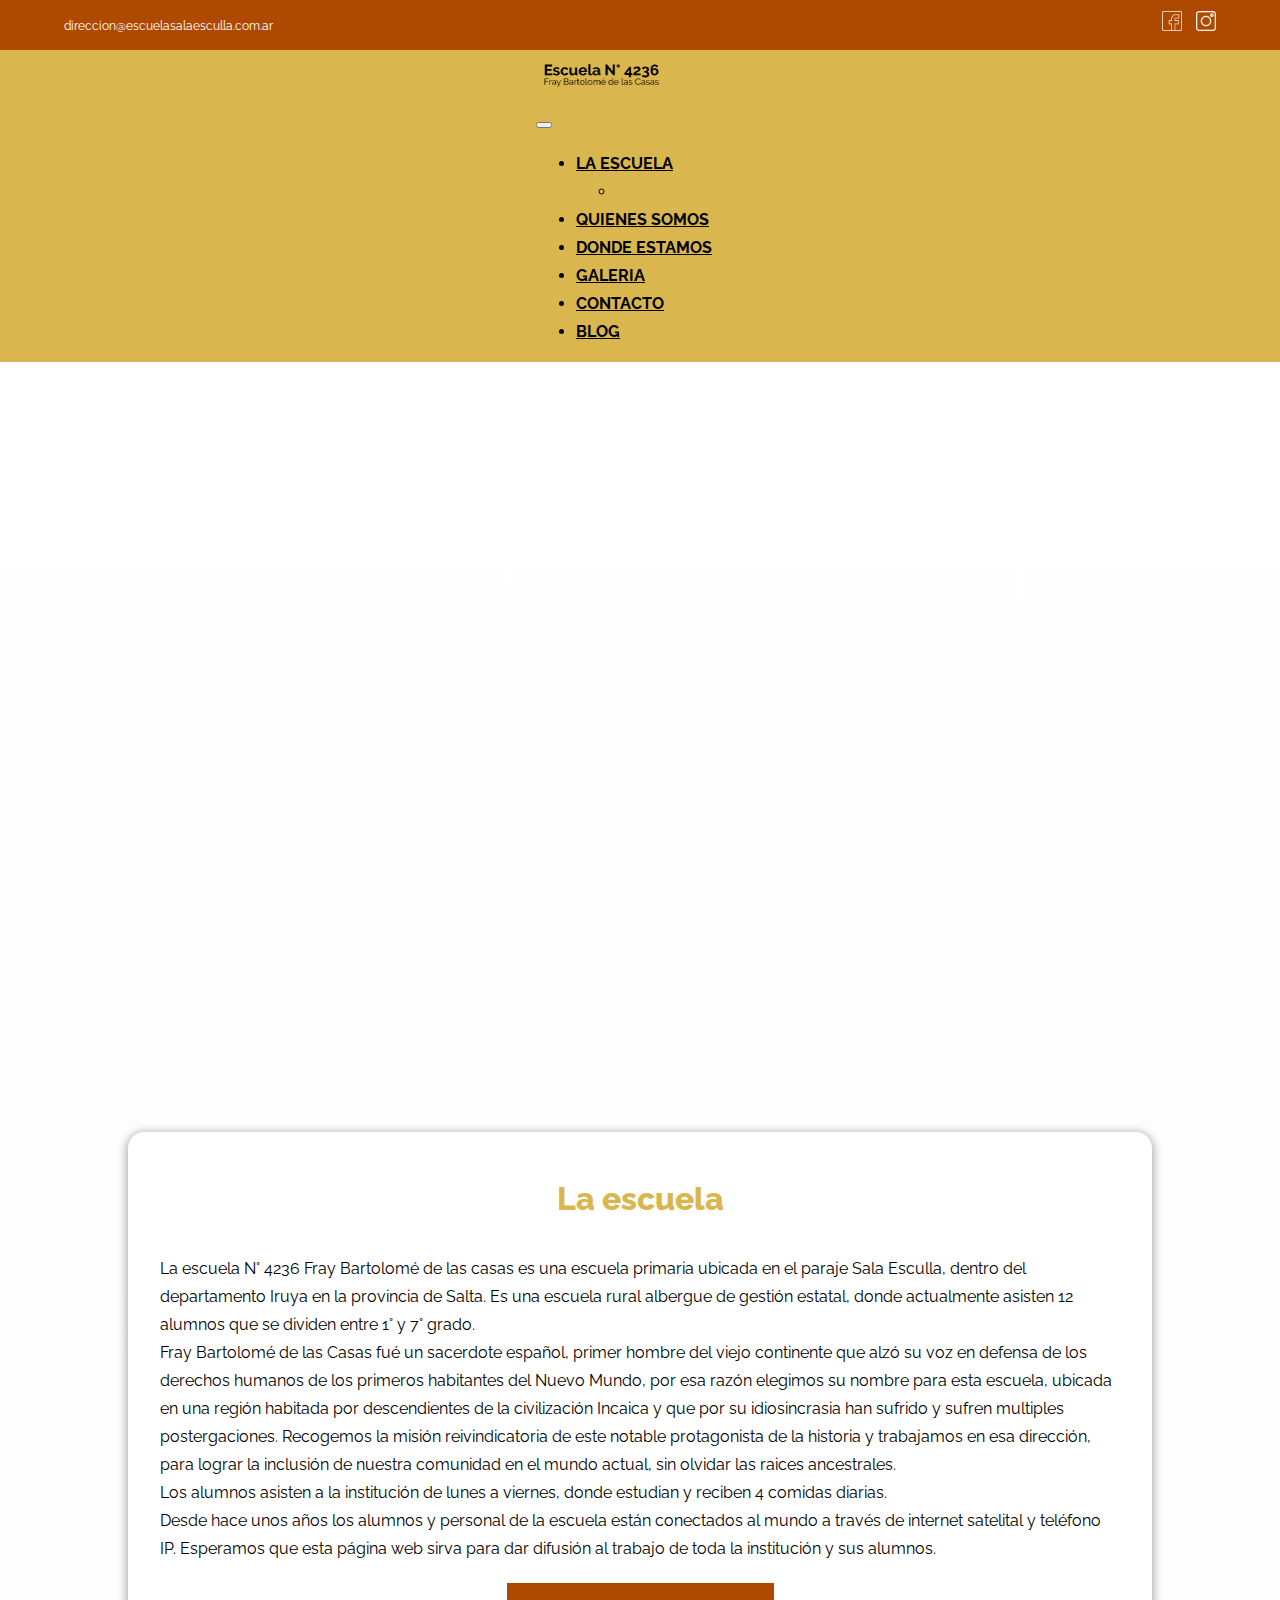
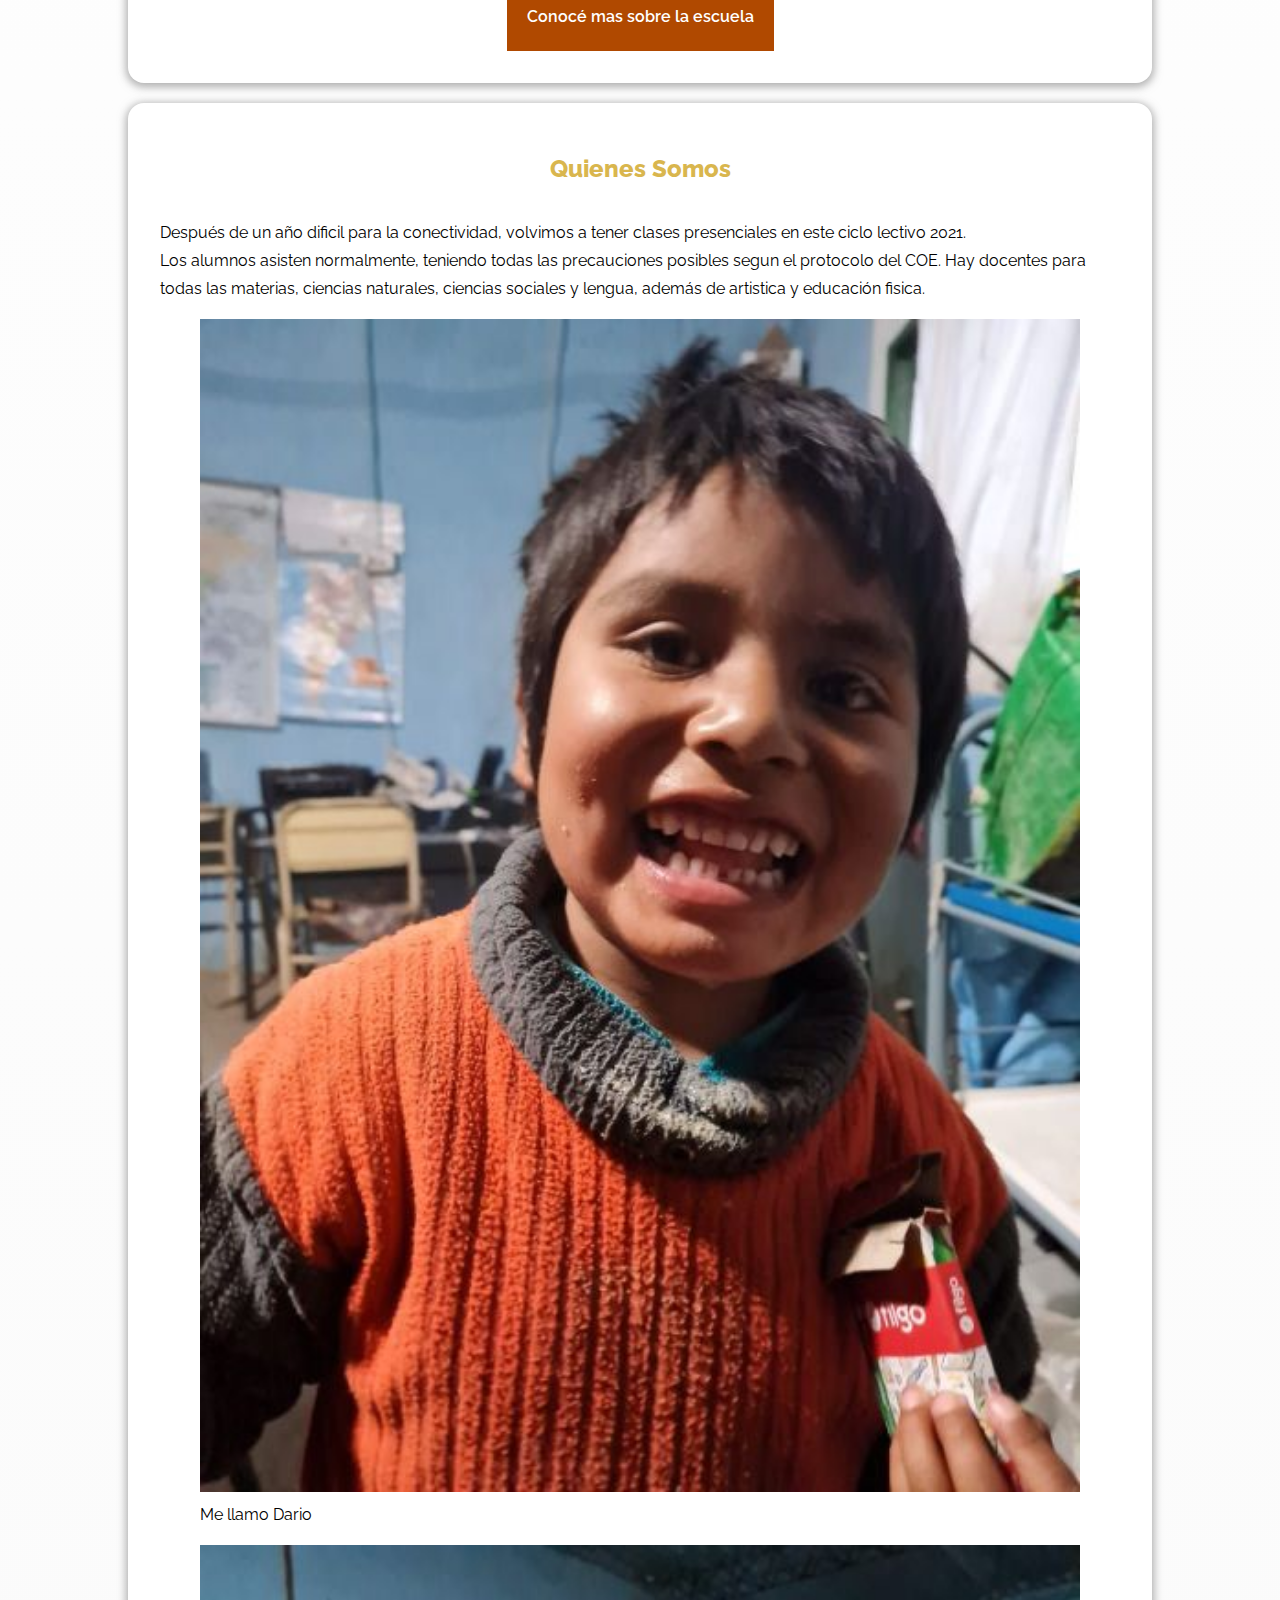
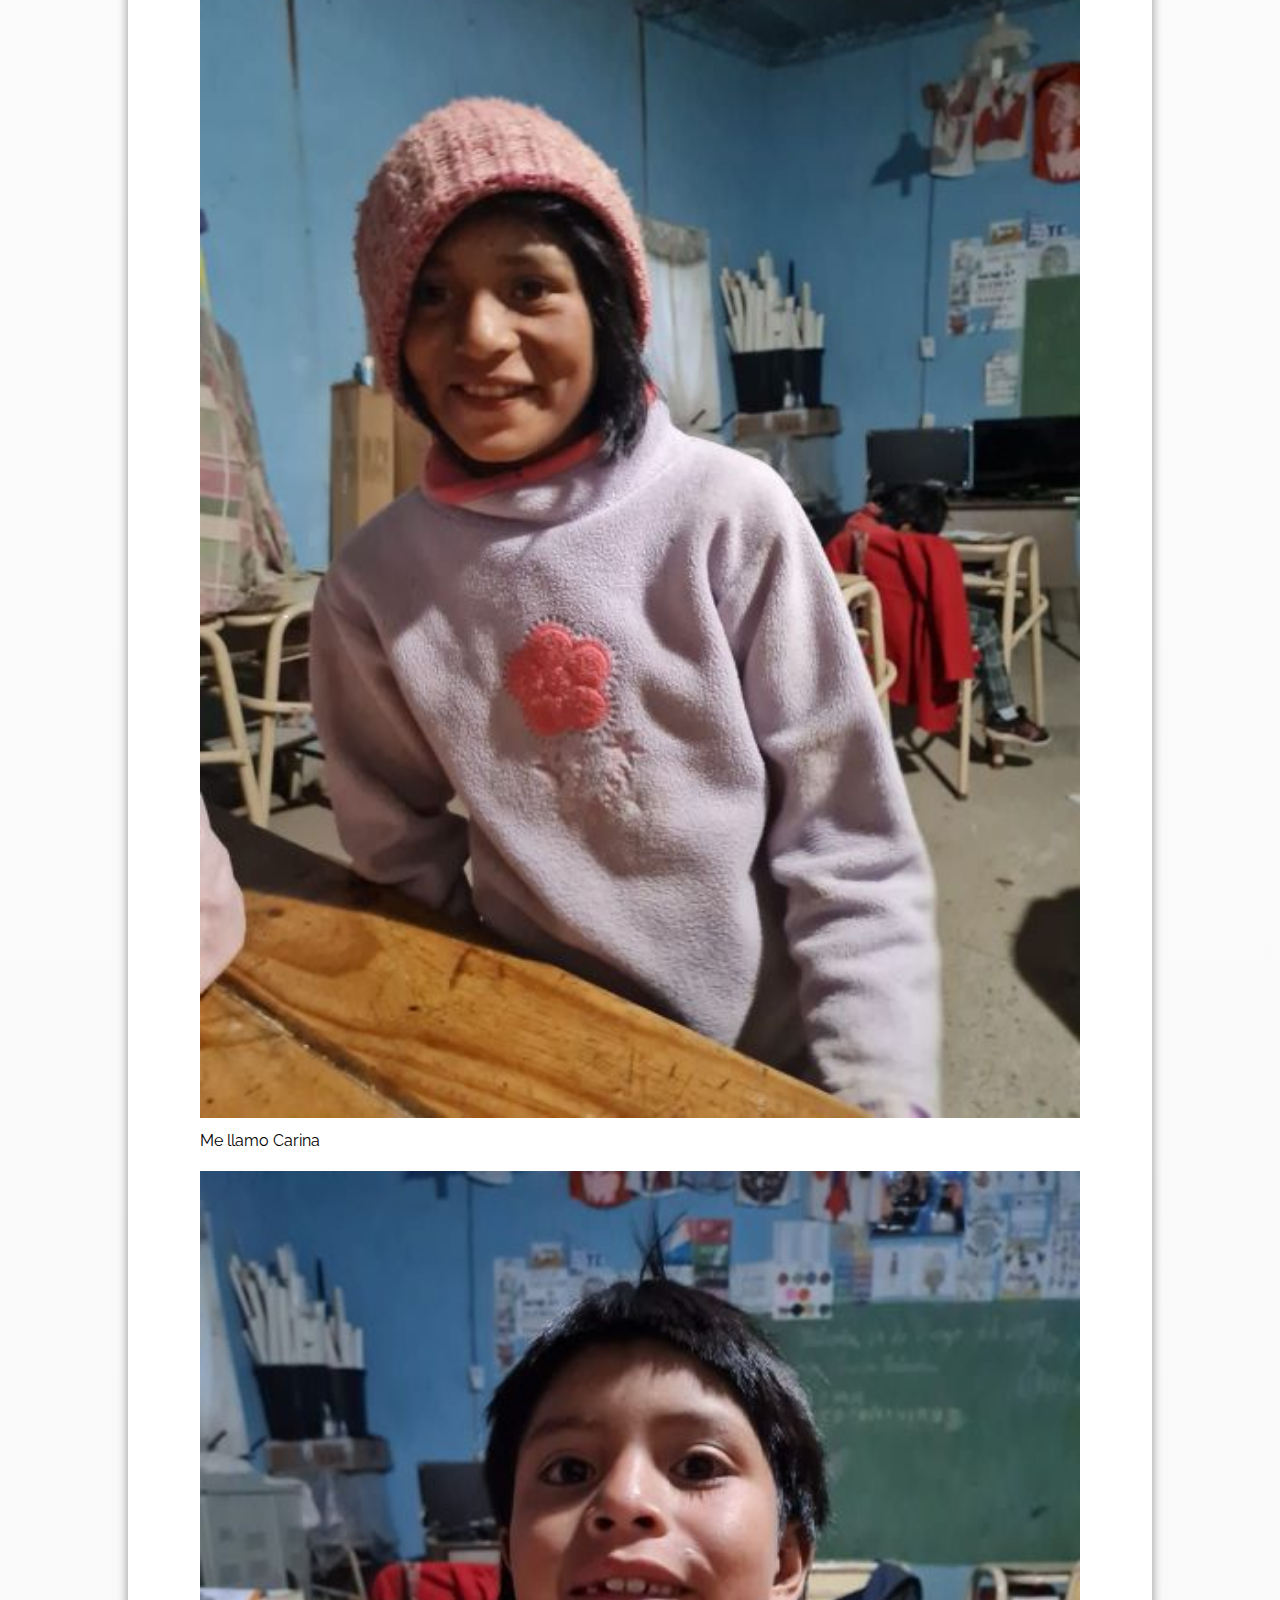
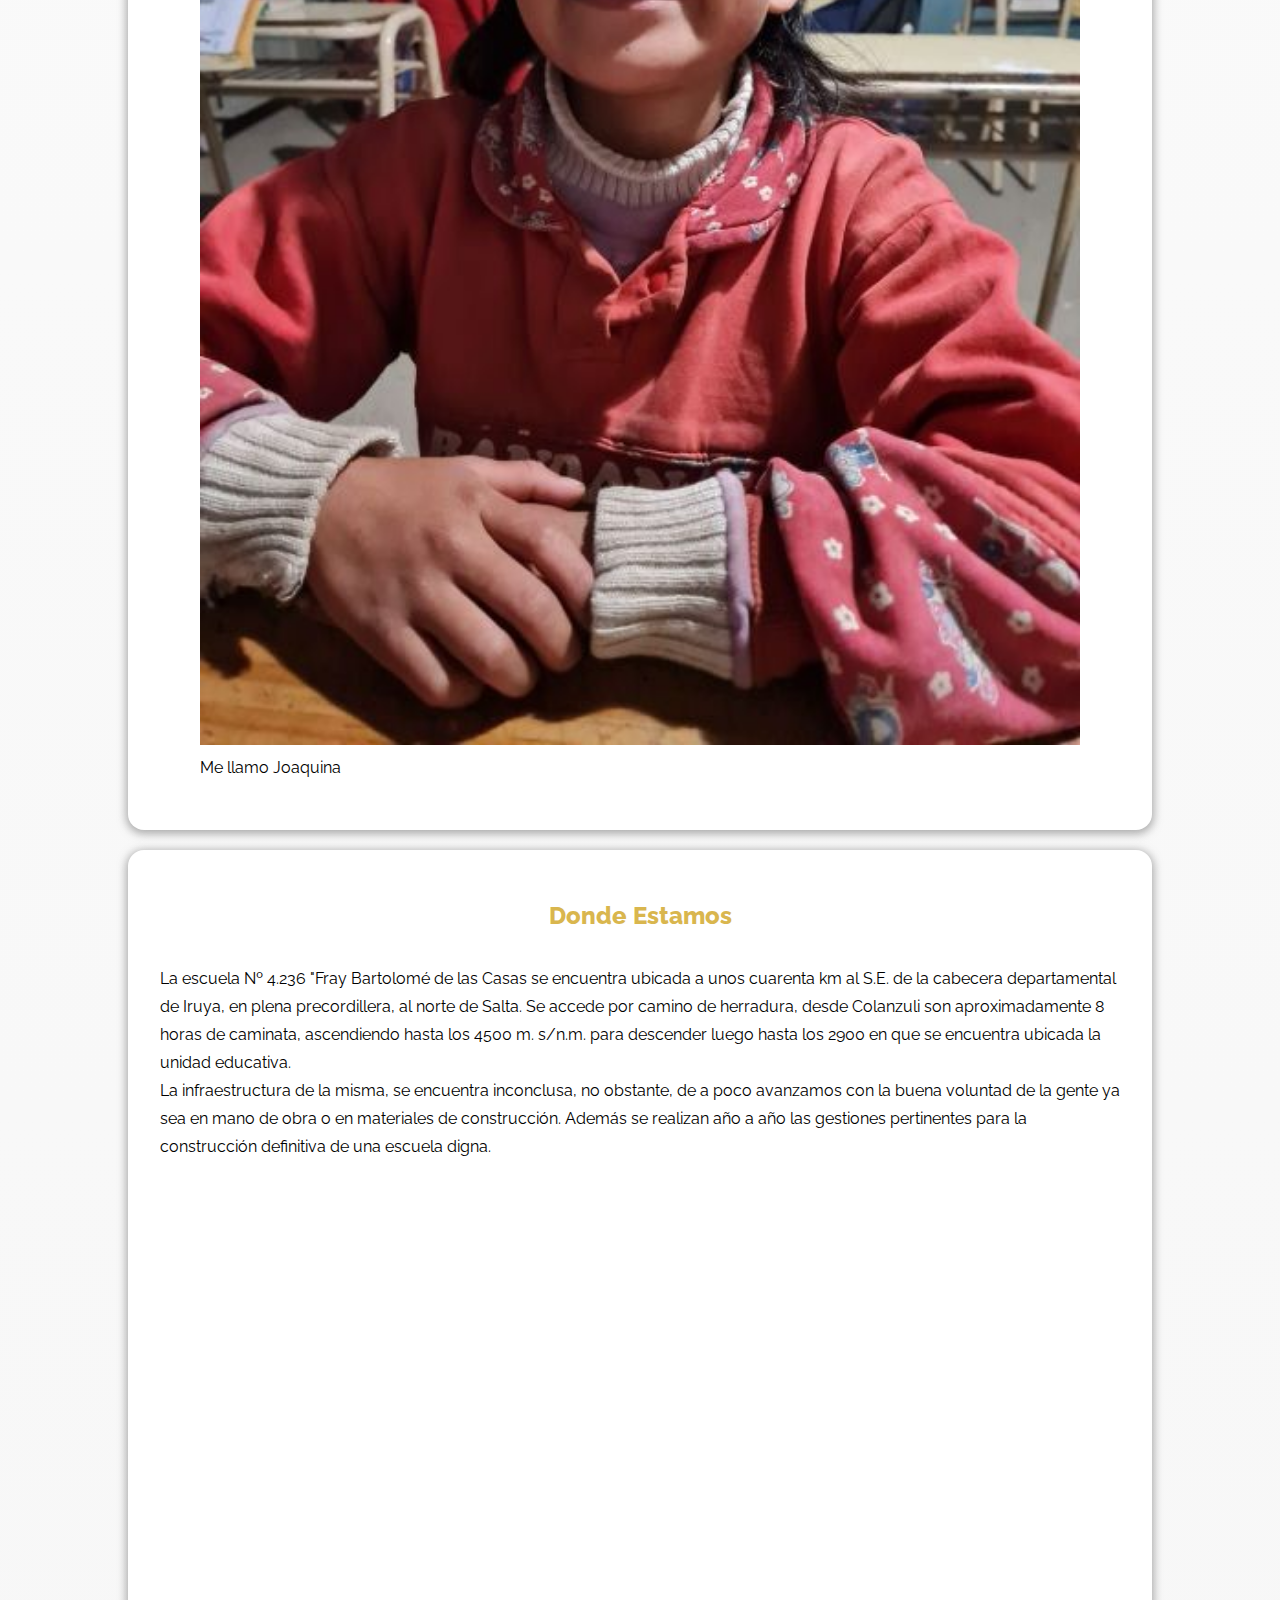
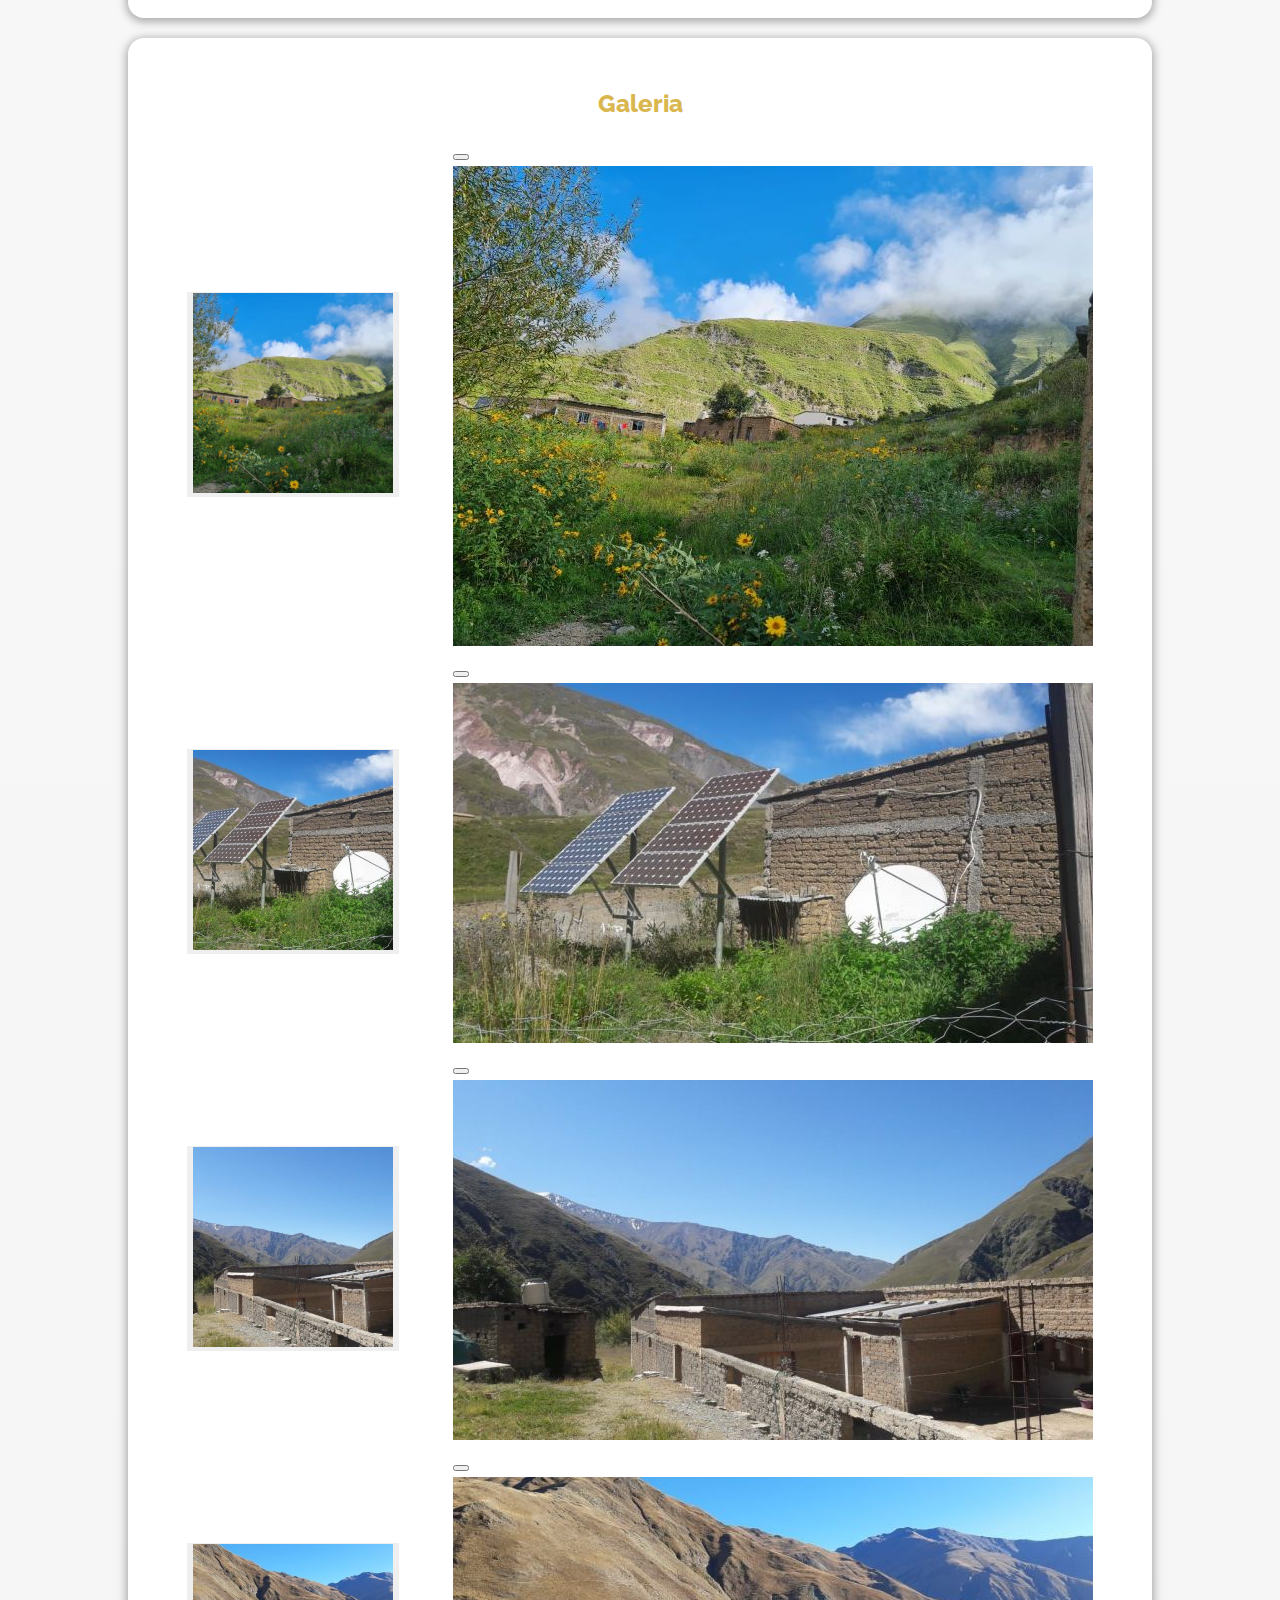
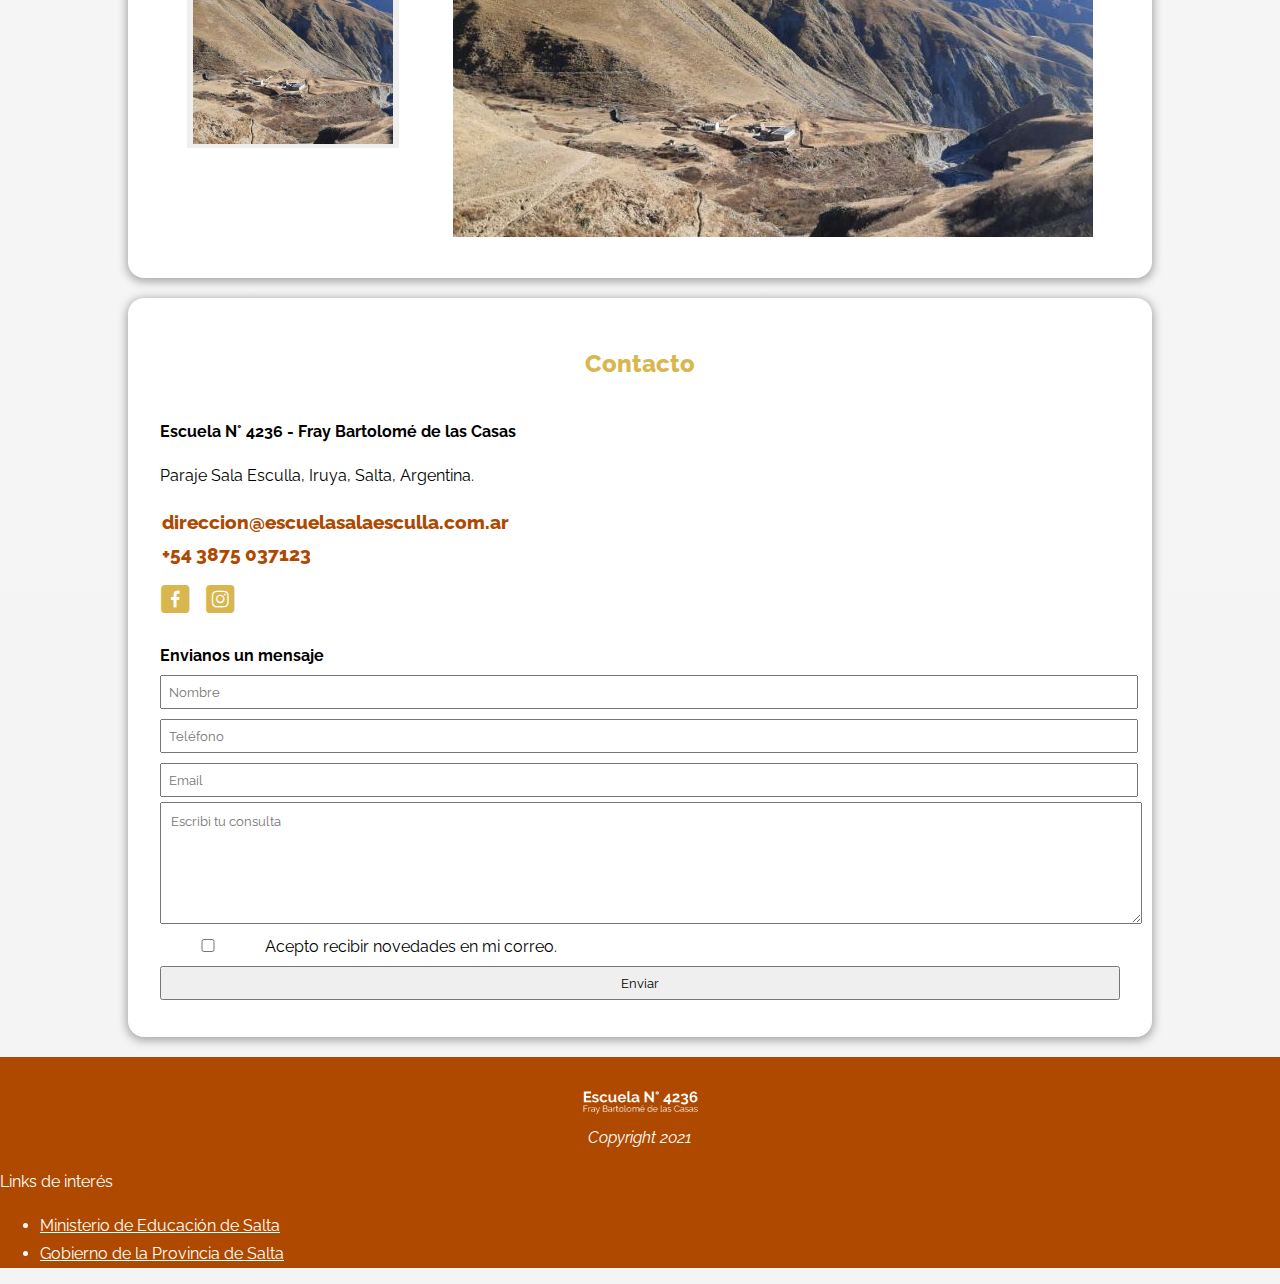
<file: index.html>
<!DOCTYPE html>

<html>
	<head>
		<meta charset="UTF-8" />
		<meta name="viewport" content="width=device-width, initial-scale=1.0">
		<meta name="keywords" content="escuela, escuelas rurales, escuelas rancho, paraje, pueblo, educación, sala esculla, institución, salta, iruya, insticional, pedagogia"/>
		<meta name="description" content="Escuela N° 4236 ubicada en el paraje Sala Esculla, Iruya, Salta. Escuela rural albergue donde asisten alumnos de entre 1° y 7° grado."/>
		<title>Escuela N° 4236 - Inicio</title>
		<link rel="icon" type="image/png" href="img/favicon-32x32.png" sizes="32x32" />
		<link rel="icon" type="image/png" href="img/favicon-16x16.png" sizes="16x16" />

		<link href="https://cdn.jsdelivr.net/npm/bootstrap@5.0.0-beta3/dist/css/bootstrap.min.css" rel="stylesheet" integrity="sha384-eOJMYsd53ii+scO/bJGFsiCZc+5NDVN2yr8+0RDqr0Ql0h+rP48ckxlpbzKgwra6" crossorigin="anonymous">
		<link rel="stylesheet" type="text/css" href="css/estilos.css">
	</head>
	<body  data-bs-spy="scroll" data-bs-target="#menu-bs-1">
		<!-- Top Menu -->
		<div id="top">
			<header class="topmenu">
				<div class="topmenu__boton">
					<a class="topmenu__boton--a" href="mailto:direccion@escuelasalaesculla.com.ar">direccion@escuelasalaesculla.com.ar</a>	
				</div>
				<nav class="topmenu__nav">
					<ul class="topmenu__ul">
						<li class="topmenu__li">
							<a class="topmenu__link" href="https://facebook.com" target="_blank"><img src="img/facebook.png" width="20"></a>
						</li>
						<li class="topmenu__li">
							<a class="topmenu__link" href="https://instagram.com" target="_blank"><img src="img/instagram.png"width="20" ></a>
						</li>
					</ul>
				</nav>
			</header>
		</div>
		<!-- MENU BOOTSTRAP -->
		<div class="menu-bs"><nav id="menu-bs-1" class="navbar navbar-expand-lg navbar-dark">
		  <div class="container-fluid">
		    <div class="menu-logo">
				<a href="index.html"><img src="img/logo.png" alt="Escuela N° 4236" title="Fray Bartolomé de las Casas"></a>		
			</div>
			<button class="navbar-toggler" type="button" data-bs-toggle="collapse" data-bs-target="#navbarSupportedContent" aria-controls="navbarSupportedContent" aria-expanded="false" aria-label="Toggle navigation">
		      <span class="navbar-toggler-icon"></span>
		    </button>
		    <div class="collapse navbar-collapse" id="navbarSupportedContent">
		      <ul class="navbar-nav me-auto mb-2 mb-lg-0">
		       <li class="nav-item dropdown">
		          <a class="nav-link dropdown-toggle" href="#la-escuela" id="navbarDropdown" role="button" data-bs-toggle="dropdown" aria-expanded="false">
		            LA ESCUELA</a>
		          <ul class="dropdown-menu" aria-labelledby="navbarDropdown">
		            <li><a class="dropdown-item" href="escuela.html">Mas informacion</a></li>
		          </ul>
		        <li class="nav-item">
		          <a class="nav-link" href="#quienes-somos">QUIENES SOMOS</a>
		        </li>
		        <li class="nav-item">
		          <a class="nav-link" href="#donde-estamos">DONDE ESTAMOS</a>
		        </li><li class="nav-item">
		          <a class="nav-link" href="#galeria">GALERIA</a>
		        </li><li class="nav-item">
		          <a class="nav-link" href="#contacto">CONTACTO</a>
		        </li><li class="blog_button1" class="nav-item">
		          <a class="nav-link" href="blog.html">BLOG</a>
		        </li>
		        </li>
		      </ul>
		    </div>
		  </div>
		</nav></div>
		<!-- Video home -->
		<div class="home__video">
			<iframe src="https://www.youtube.com/embed/SOrfgziq-hc" title="YouTube video player" frameborder="0" allow="accelerometer; autoplay; clipboard-write; encrypted-media; gyroscope; picture-in-picture" allowfullscreen></iframe>
		</div>
		<main id="maincontent">
		<!-- Seccion La Escuela -->
		<section id="la-escuela">
			<div class="escuela__contenedor">
			<div class="escuela__row row">
				<div class="escuela__titulo col-12"><h1>La escuela</h1></div>
					<div class="escuela__contenido col-12"><p>La escuela N° 4236 Fray Bartolomé de las casas es una escuela primaria ubicada en el paraje Sala Esculla, dentro del departamento Iruya en la provincia de Salta. Es una escuela rural albergue de gestión estatal, donde actualmente asisten 12 alumnos que se dividen entre 1° y 7° grado. </br> Fray Bartolomé de las Casas fué un sacerdote español, primer hombre del viejo continente que alzó su voz en defensa de los derechos humanos de los primeros habitantes del Nuevo Mundo, por esa razón elegimos su nombre para esta escuela, ubicada en una región habitada por descendientes de la civilización Incaica y que por su idiosincrasia han sufrido y sufren multiples postergaciones. Recogemos la misión reivindicatoria de este notable protagonista de la historia y trabajamos en esa dirección, para lograr la inclusión de nuestra comunidad en el mundo actual, sin olvidar las raices ancestrales.</br>Los alumnos asisten a la institución de lunes a viernes, donde estudian y reciben 4 comidas diarias.</br> Desde hace unos años los alumnos y personal de la escuela están conectados al mundo a través de internet satelital y teléfono IP. Esperamos que esta página web sirva para dar difusión al trabajo de toda la institución y sus alumnos.</p></div>
					</div>
				</div>
			
				<div class="escuela__boton">
					<a class="escuela__boton--a" href="escuela.html">Conocé mas sobre la escuela</a>
				</div>

		</section>
		<!-- Seccion Quienes Somos -->
		<section id="quienes-somos">
		<div class="quienes-somos__contenedor">
			<h2 class="quienes-somos__titulo">Quienes Somos</h2>
			<p class="quienes-somos__contenido">Después de un año dificil para la conectividad, volvimos a tener clases presenciales en este ciclo lectivo 2021.<br/>Los alumnos asisten normalmente, teniendo todas las precauciones posibles segun el protocolo del COE. Hay docentes para todas las materias, ciencias naturales, ciencias sociales y lengua, además de artistica y educación fisica.
		</div>
			<div class="quienes-somos__galeria container">
				<div class="row">
					<div class="quienes-somos__col col-md-4 col-sm-12">
						<figure class="quienes-somos__figure">
						<img class="quienes-somos__img" src="img/QUIENES-SOMOS2.jpg" alt="Alumnos de la escuela 2021 - Dario" title="Soy Dario">
						<figcaption class="quienes-somos__figcaption">Me llamo Dario</figcaption>
						</figure>
					</div>
					<div class="quienes-somos__col col-md-4 col-sm-12">
						<figure class="quienes-somos__figure">
						<img class="quienes-somos__img" src="img/QUIENES-SOMOS3.jpg" alt="Alumnos de la escuela 2021 - Carina" title="Soy Carina">
						<figcaption class="quienes-somos__figcaption">Me llamo Carina</figcaption>
						</figure>
					</div>
					<div class="quienes-somos__col col-md-4 col-sm-12">
						<figure class="quienes-somos__figure">
						<img class="quienes-somos__img" src="img/QUIENES-SOMOS4.jpg" alt="Alumnos de la escuela 2021 - Joaquina" title="Soy Joaquina">
						<figcaption class="quienes-somos__figcaption">Me llamo Joaquina</figcaption>
						</figure>
					</div>
				</div>
			</div>
		</section>
		<!-- Seccion Donde Estamos -->
		<section id="donde-estamos">
			<h2 class="donde-estamos__titulo">Donde Estamos</h2>
			<p class="donde-estamos__contenido">La escuela Nº 4.236 "Fray Bartolomé de las Casas se encuentra ubicada a unos cuarenta km al S.E. de la cabecera departamental de Iruya, en plena precordillera, al norte de Salta. Se accede por camino de herradura, desde Colanzuli son aproximadamente 8 horas de caminata, ascendiendo hasta los 4500 m. s/n.m. para descender luego hasta los 2900 en que se encuentra ubicada la unidad educativa.<br/>La infraestructura de la misma, se encuentra inconclusa, no obstante, de a poco avanzamos con la buena voluntad de la gente ya sea en mano de obra o en materiales de construcción. Además se realizan año a año las gestiones pertinentes para la construcción definitiva de una escuela digna.</p>
			<div class="donde-estamos__mapa"><iframe src="https://www.google.com/maps/embed?pb=!1m18!1m12!1m3!1d3678.8252499643404!2d-65.06792898578092!3d-22.771865585080572!2m3!1f0!2f0!3f0!3m2!1i1024!2i768!4f13.1!3m3!1m2!1s0x9405abd2c6d6ee99%3A0xf90707351ec78a1f!2sEscuela%20Fray%20Bartolom%C3%A9%20de%20las%20Casas%20N%C2%B04236!5e0!3m2!1ses-419!2sar!4v1616973352010!5m2!1ses-419!2sar" width="100%" height="400" style="border:0;" allowfullscreen="" loading="lazy"></iframe></div>
		</section>			
		<!-- Seccion Galeria -->
		<section id="galeria">
			<h2 class="galeria__titulo">Galeria</h2>
			<div class="galeria__contenedor container">
				<!-- Button IMG 1 galeria -->
				<div class="galeria__miniatura">
					<button type="button"  data-bs-toggle="modal" data-bs-target="#modal-foto1"><img src="img/foto-galeria1.jpg" alt="Foto de la escuela con los cerros de fondo." title="Fotos de la escuela 4236"></button>
				</div>

				<!-- Modal -->
				<div class="modal fade" id="modal-foto1" tabindex="-1" aria-labelledby="exampleModalLabel" aria-hidden="true">
				 	<div class="modal-dialog">
				    	<div class="modal-content">
				      		<button type="button" class="btn-close" data-bs-dismiss="modal" aria-label="Close"></button>
				       	<div>
							<img src="img/foto-galeria1.jpg" alt="Foto de la escuela con los cerros de fondo."  title="Fotos de la escuela 4236">
						</div>	        
				     </div>
				 </div>
			</div>
				
				<!-- Button IMG 2 galeria  -->
				<div class="galeria__miniatura">
					<button type="button"  data-bs-toggle="modal" data-bs-target="#modal-foto2"><img src="img/foto-galeria2.jpg" alt="Los elementos que posibilitan la conexión a internet y electricidad para la escuela."  title="Fotos de la escuela 4236"></button>
				</div>
				<!-- Modal -->
				<div class="modal fade" id="modal-foto2" tabindex="-2" aria-labelledby="exampleModalLabel" aria-hidden="true">
				 	<div class="modal-dialog">
				    	<div class="modal-content">
				      		<button type="button" class="btn-close" data-bs-dismiss="modal" aria-label="Close"></button>
				       		<div>
								<img src="img/foto-galeria2.jpg" alt="Los elementos que posibilitan la conexión a internet y electricidad para la escuela."  title="Fotos de la escuela 4236">
							</div>	        
				     	</div>
				  	</div>
				</div>
				<!-- Button IMG 3 galeria  -->
				<div class="galeria__miniatura">
					<button type="button"  data-bs-toggle="modal" data-bs-target="#modal-foto3"><img src="img/foto-galeria3.jpg" alt="Se observa un poco mejor la construcción de la escuela, aún faltan obras pero año a año se avanza por tener una escuela digna."  title="Fotos de la escuela 4236"></button>
				</div>
				<!-- Modal -->
				<div class="modal fade" id="modal-foto3" tabindex="-2" aria-labelledby="exampleModalLabel" aria-hidden="true">
				 	<div class="modal-dialog">
				    	<div class="modal-content">
				      		<button type="button" class="btn-close" data-bs-dismiss="modal" aria-label="Close"></button>
				       		<div>
								<img src="img/foto-galeria3.jpg" class="img-fluid" alt="Se observa un poco mejor la construcción de la escuela, aún faltan obras pero año a año se avanza por tener una escuela digna."  title="Fotos de la escuela 4236">
							</div>	        
				      	</div>
				  	</div>
				</div>
				<!-- Button IMG 4 galeria  -->
				<div class="galeria__miniatura">
					<button type="button"  data-bs-toggle="modal" data-bs-target="#modal-foto4"><img src="img/foto-galeria4.jpg" alt="Vista desde unos de los cerros que rodean a la escuela."  title="Fotos de la escuela 4236"></button>
				</div>

				<!-- Modal -->
				<div class="modal fade" id="modal-foto4" tabindex="-2" aria-labelledby="exampleModalLabel" aria-hidden="true">
				 	<div class="modal-dialog">
				    	<div class="modal-content">
				      		<button type="button" class="btn-close" data-bs-dismiss="modal" aria-label="Close"></button>
				       		<div>
								<img src="img/foto-galeria4.jpg" alt="Vista desde unos de los cerros que rodean a la escuela."  title="Fotos de la escuela 4236">
							</div>	        
				      	</div>
				  	</div>
				</div>
		</section>
			<!-- Sección Contacto -->
		<section id="contacto">
			<h2 class="contacto__titulo">Contacto</h2>
				<div class="contacto__contenedor container">
					<div class="contacto__row row">
						<div class="contacto__info col-lg-6 col-sm-12">
							<strong class="contacto__nombre">Escuela N° 4236 - Fray Bartolomé de las Casas</strong>
							<p class="contacto__direccion">Paraje Sala Esculla, Iruya, Salta, Argentina.</p>
							<div class="contacto__contenedor--mail"><a class="contacto__enlace--mail" href="mailto:direccion@escuelasalaesculla.com.ar">direccion@escuelasalaesculla.com.ar</a></div>
							<div>
							<a class="contacto__enlace" href="tel:+543875037123">+54 3875 037123</a>
							<a class="contacto__icono" href="https://facebook.com" >F</a><a class="contacto__icono" href="https://instagram.com" >d</a></div>
						</div>
						<div class="contacto__formulario col-lg-6 col-sm-12">
							<strong class="contacto__nombre">Envianos un mensaje</strong>
							<div class="contacto__inputs">
								<form>	
			  					<input type="text" id="fname" name="fname" placeholder="Nombre"></br>  					
			 				 	<input type="text" id="tel" name="tel" placeholder="Teléfono"></br>   				 	
			 				 	<input type="email" id="email" name="email" placeholder="Email"></br> 				 	
			 				 	<textarea class="consulta-form" type="text" id="comentario" name="comentario" placeholder="Escribi tu consulta"></textarea></br>
			 				 	<input class="check" type="checkbox" name="newsletter"> Acepto recibir novedades en mi correo.</br>
			 				 	<input class="contacto-boton" type="submit" id="enviar" name="enviar" placeholder="Enviar" value="Enviar" name="B1" /></br> 
								<input type="hidden" value="doreccion@escuelasalaesculla.com.ar" name="recipient" />
								<input type="hidden" value="http://www.escuelasalaesculla.com.ar/" name="redirect" />
								<input type="hidden" value="Formulario enviado por WEB" name="subject" />
			 					</form>
							</div>
						</div>
					</div>
				</div>
			</main>
		</section>
		<!-- FOOTER -->
			<div id="footer">
				<footer class="footer__contenedor container">
					<div class="footer__row row justify-content-md-center row-footer">
						<div class="footer-logo col-lg-4 col-md-12">
							<img class="footer__logo--img" src="img/logo.png">
						</div>
					<div class="footer__text col-lg-4 col-md-12">
						<em><p class="footer__copyright">Copyright 2021</p></em>
					</div>
						<div class="link-footer col-lg-4 col-md-12">
							<p>Links de interés</p>
								<ul>			
									<li><a class="footer__link" href="http://www.edusalta.gov.ar/" target="_blank">Ministerio de Educación de Salta</a></li>
									<li><a class="footer__link" href="https://www.salta.gob.ar/" target="_blank">Gobierno de la Provincia de Salta</a></li>
								</ul>
						</div>
					</div>
				</footer>
			</div>
		<!-- SCRIPTS -->	
		<script src="https://cdn.jsdelivr.net/npm/bootstrap@5.0.0-beta3/dist/js/bootstrap.bundle.min.js" integrity="sha384-JEW9xMcG8R+pH31jmWH6WWP0WintQrMb4s7ZOdauHnUtxwoG2vI5DkLtS3qm9Ekf" crossorigin="anonymous"></script>
	</body>
</html>
</file>
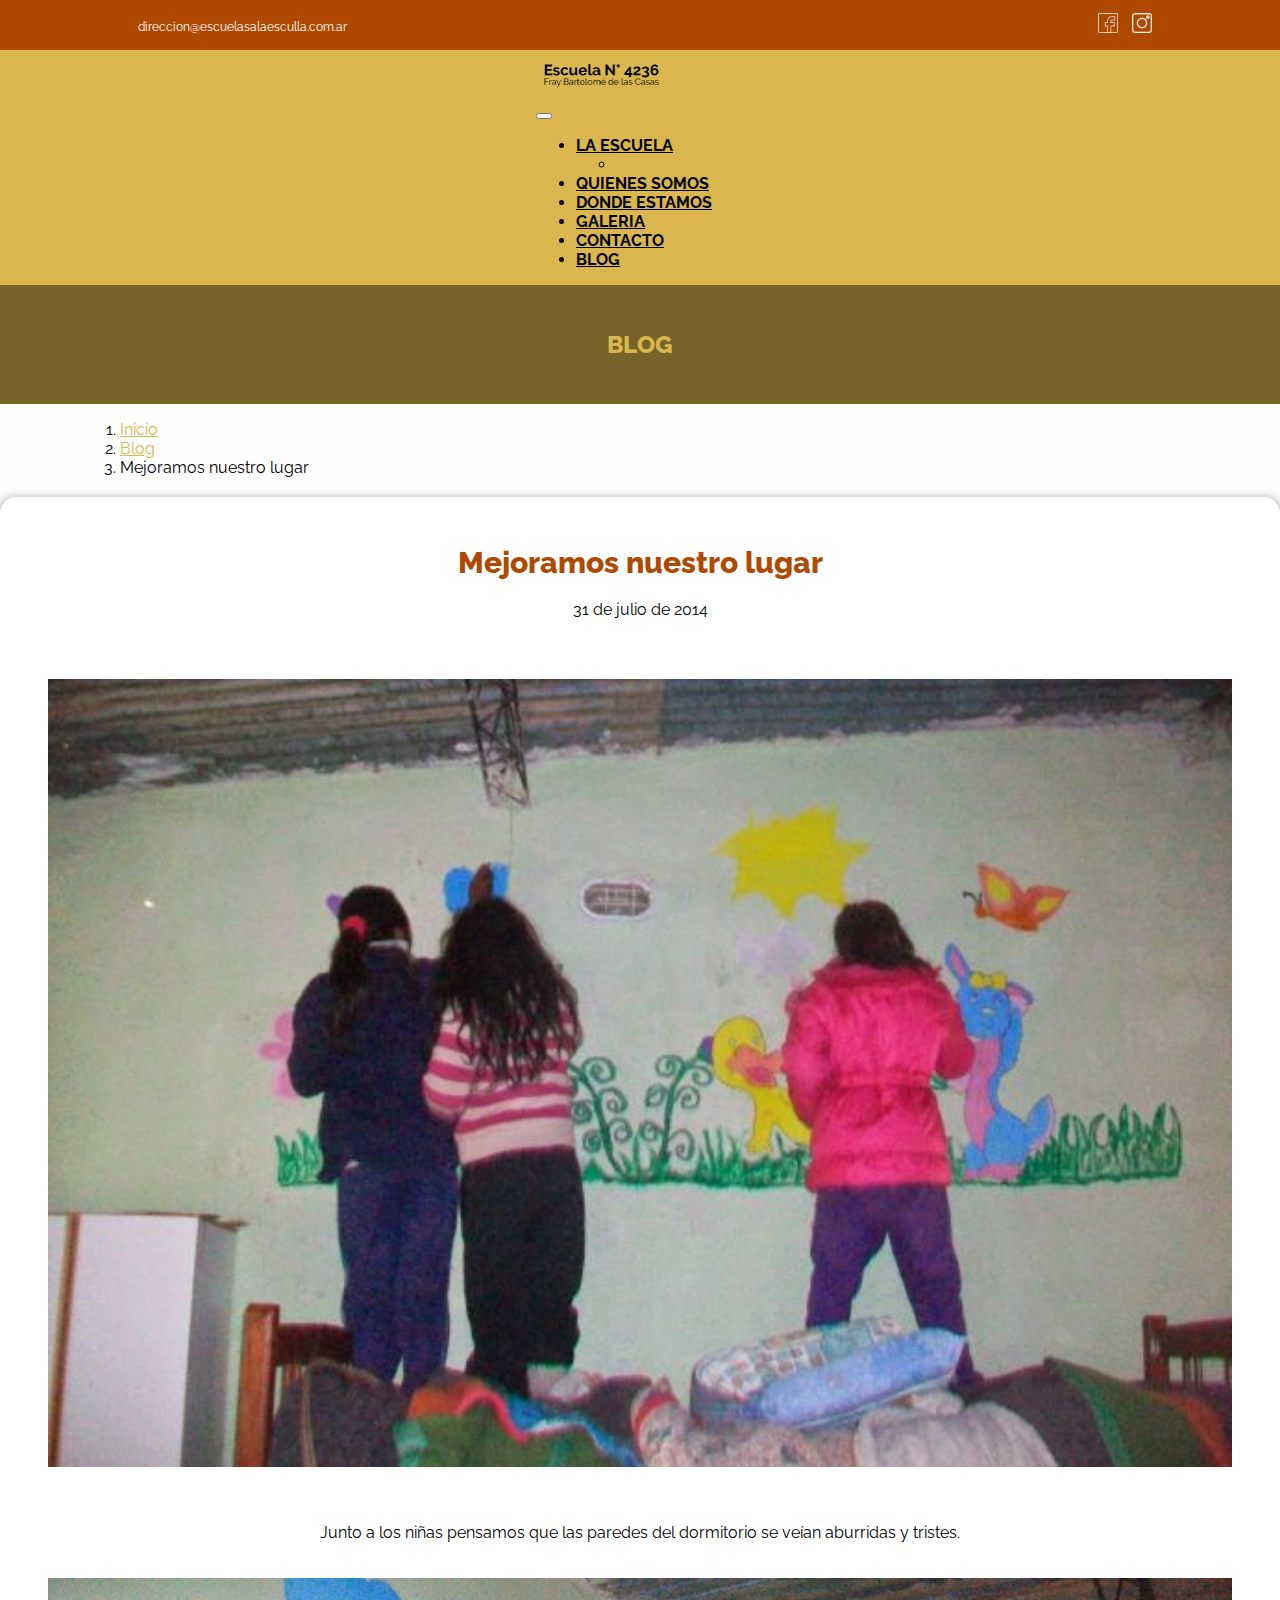
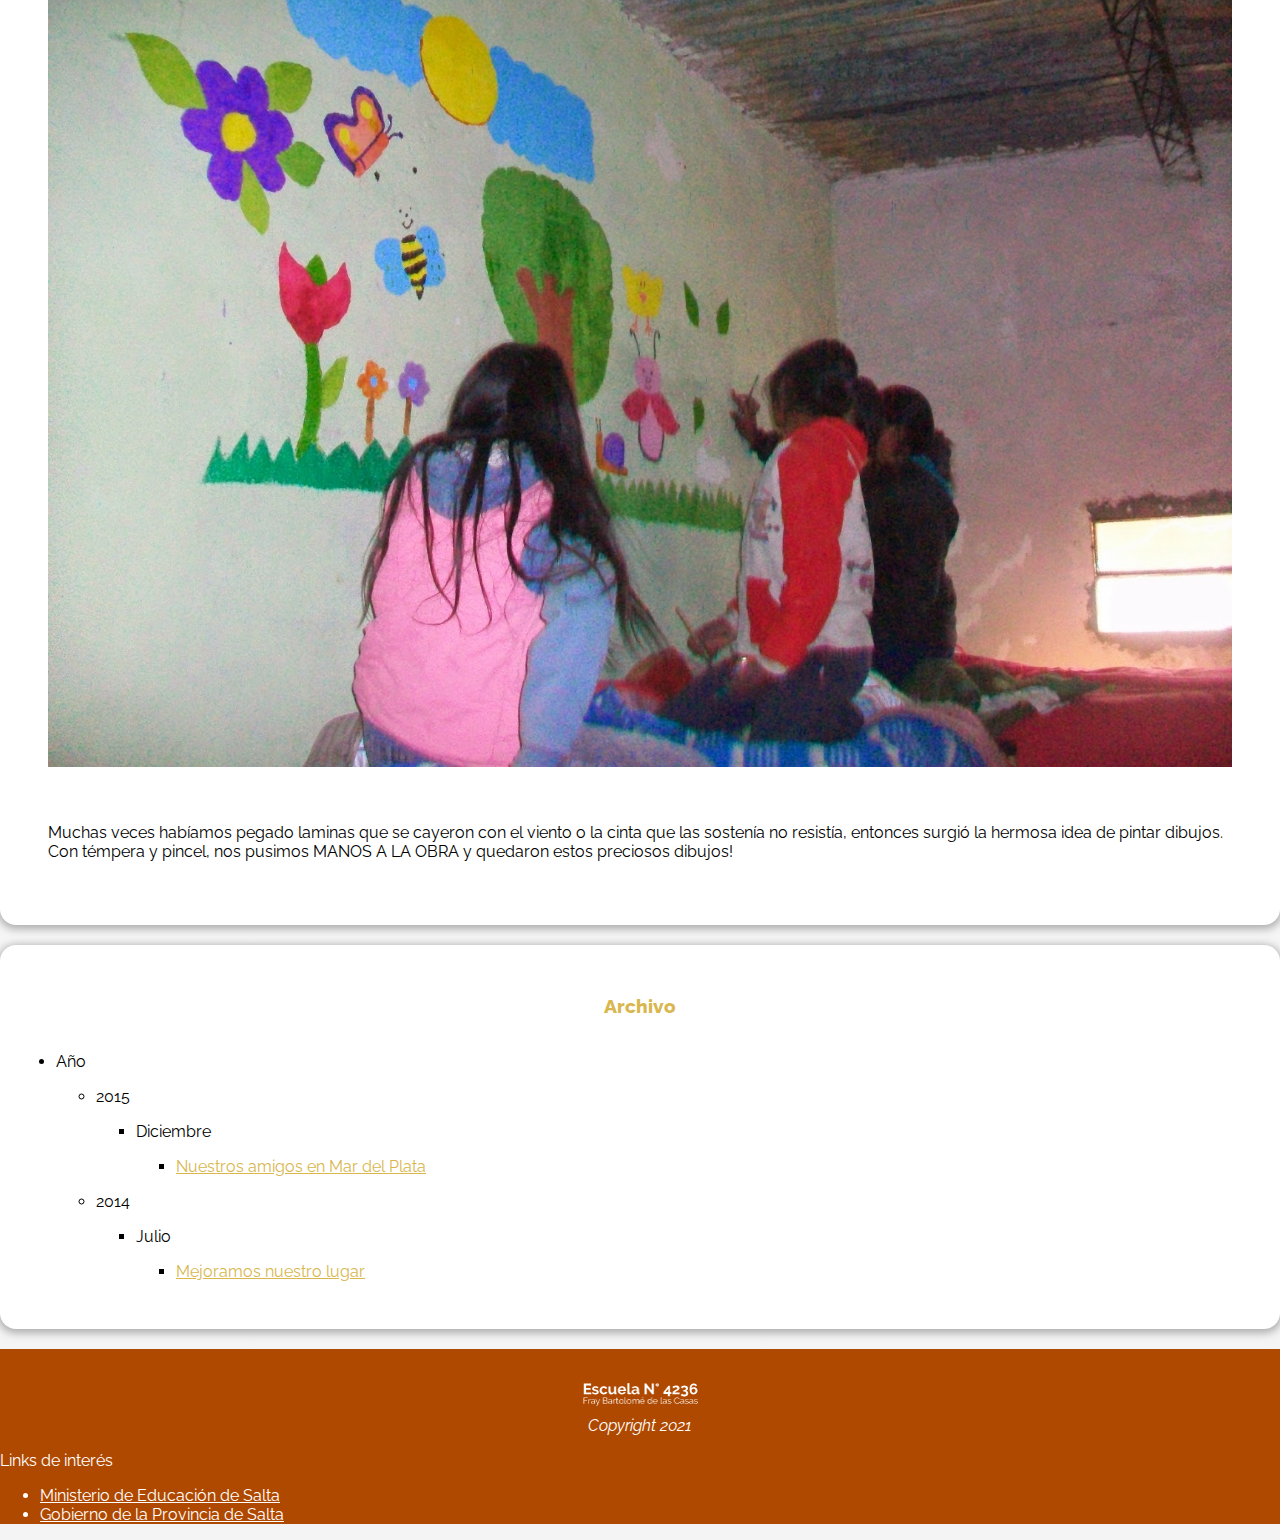
<file: ENTRADAS/2014/JULIO/mejoramos-nuestro-lugar.html>
<!DOCTYPE html>

<html>
	<head>
		<meta charset="UTF-8" />
		<meta name="viewport" content="width=device-width, initial-scale=1.0">
		<meta name="keywords" content="escuela, escuelas rurales, escuelas rancho, paraje, pueblo, educación, sala esculla, institución, salta, artistica, alumnos"/>
		<meta name="description" content="Escuela N° 4236 ubicada en el paraje Sala Esculla, Iruya, Salta. Escuela rural albergue donde asisten alumnos de entre 1° y 7° grado."/>
		<link rel="icon" type="image/png" href="../../../img/favicon-32x32.png" sizes="32x32" />
		<link rel="icon" type="image/png" href="../../../img/favicon-16x16.png" sizes="16x16" />
		<title>Mejoramos nuestro lugar - Escuela N° 4236</title>
		<link href="https://cdn.jsdelivr.net/npm/bootstrap@5.0.0-beta3/dist/css/bootstrap.min.css" rel="stylesheet" integrity="sha384-eOJMYsd53ii+scO/bJGFsiCZc+5NDVN2yr8+0RDqr0Ql0h+rP48ckxlpbzKgwra6" crossorigin="anonymous">
		<link rel="stylesheet" type="text/css" href="../../../css/BLOG/estilos.css">
	</head>
	<body>
		<div class="maincontent">
		<!-- Top Menu -->
		<div id="top">
			<header class="topmenu">
				<div class="topmenu__boton">
					<a class="topmenu__boton--a" href="mailto:direccion@escuelasalaesculla.com.ar">direccion@escuelasalaesculla.com.ar</a>	
				</div>
				<nav class="topmenu__nav">
					<ul class="topmenu__ul">
						<li class="topmenu__li">
							<a class="topmenu__link" href="https://facebook.com" target="_blank"><img src="../../../img/facebook.png" width="20"></a>
						</li>
						<li class="topmenu__li">
							<a class="topmenu__link" href="https://instagram.com" target="_blank"><img src="../../../img/instagram.png"width="20" ></a>
						</li>
					</ul>
				</nav>
			</header>
		</div>
		<!-- MENU BOOTSTRAP -->
		<div class="menu-bs"><nav id="menu-bs-1" class="navbar navbar-expand-lg navbar-dark">
		  <div class="container-fluid">
		    <div class="menu-logo">
				<a href="../../../index.html"><img src="../../../img/logo.png" alt="Escuela N° 4236" title="Fray Bartolomé de las Casas"></a>		
			</div>
			<button class="navbar-toggler" type="button" data-bs-toggle="collapse" data-bs-target="#navbarSupportedContent" aria-controls="navbarSupportedContent" aria-expanded="false" aria-label="Toggle navigation">
		      <span class="navbar-toggler-icon"></span>
		    </button>
		    <div class="collapse navbar-collapse" id="navbarSupportedContent">
		      <ul class="navbar-nav me-auto mb-2 mb-lg-0">
		       <li class="nav-item dropdown">
		          <a class="nav-link dropdown-toggle" href="../../../escuela.html" id="navbarDropdown" role="button" data-bs-toggle="dropdown" aria-expanded="false">
		            LA ESCUELA</a>
		          <ul class="dropdown-menu" aria-labelledby="navbarDropdown">
		            <li><a class="dropdown-item" href="../../../escuela.html">Mas informacion</a></li>
		          </ul>
		        <li class="nav-item">
		          <a class="nav-link" href="../../../index.html#quienes-somos">QUIENES SOMOS</a>
		        </li>
		        <li class="nav-item">
		          <a class="nav-link" href="index.html#donde-estamos">DONDE ESTAMOS</a>
		        </li><li class="nav-item">
		          <a class="nav-link" href="../../../index.html#galeria">GALERIA</a>
		        </li><li class="nav-item">
		          <a class="nav-link" href="../../../index.html#contacto">CONTACTO</a>
		        </li><li class="blog_button1" class="nav-item">
		          <a class="nav-link" href="../../../blog.html">BLOG</a>
		        </li>
		        </li>
		      </ul>
		    </div>
		  </div>
		</nav></div>
		<!-- TITULAR -->
		<div id="blog">
			<h2 class="blog__titular">BLOG</h2>
		</div>
		<div class="migajas">
		<nav style="--bs-breadcrumb-divider: url(&#34;data:image/svg+xml,%3Csvg xmlns='http://www.w3.org/2000/svg' width='8' height='8'%3E%3Cpath d='M2.5 0L1 1.5 3.5 4 1 6.5 2.5 8l4-4-4-4z' fill='currentColor'/%3E%3C/svg%3E&#34;);" aria-label="breadcrumb">
			  <ol class="breadcrumb">
			    <li class="breadcrumb-item"><a href="../../../index.html">Inicio</a></li>
			    <li class="breadcrumb-item"><a href="../../../blog.html">Blog</a></li>
			    <li class="breadcrumb-item active" aria-current="page">Mejoramos nuestro lugar</li>
			  </ol>
		</nav>
		</div>
		<main>
		<div class="main_content container">
		<div class="row">
		<!-- ULTIMAS ENTRADAS -->
		<div class="blog__contenedor col-md-12 col-lg-8">
			<h2 class="blog__titulos">Mejoramos nuestro lugar</h2>
			<p class="blog__fechas">31 de julio de 2014</p>
			<img alt="Alumnas pintando" title="Pintamos nuestras habitaciones" class="blog__imgprincipal" src="../../../ENTRADAS/IMG/alumnas-pintando.jpg" alt="Alumnas pintando el aula">
			<p>Junto a los niñas pensamos que las paredes del dormitorio se veían aburridas y tristes.</p>
			<img alt="Alumnas pintando" title="Pintamos nuestras habitaciones" class="blog__imgprincipal" src="../../../ENTRADAS/IMG/alumnas-pintando-2.jpg">
			<p>Muchas veces habíamos pegado laminas que se cayeron con el viento o la cinta que las sostenía no resistía, entonces surgió la hermosa idea de pintar dibujos. Con témpera y pincel, nos pusimos MANOS A LA OBRA y quedaron estos preciosos dibujos!</p>
						
		</div>
	
			<!-- Sidebar -->
			<div class="d-none d-sm-none d-lg-block col-md-12 col-lg-4">
				<div class="sidebar">
				<h3 class="sidebar__titulo">Archivo</h3>
					<div class="sidebar__archivo">
						<ul>
							<li>Año
							<ul>
							<li>
								<p>2015</p>
							<ul>
								<li>
									<p>Diciembre</p>
								<ul>
								<li>
								<a href="../../../ENTRADAS/2015/DICIEMBRE/nuestros-amigos-en-mar-del-plata.html">Nuestros amigos en Mar del Plata</a>
							</li>
							</ul>
							</li>
							</ul>
							</li>
								<li>
								<p>2014</p>
								<ul>
								<li>
									<p>Julio</p>
									<ul>
									<li>
									<a href="../../../ENTRADAS/2014/JULIO/mejoramos-nuestro-lugar.html">Mejoramos nuestro lugar</a>
									</li>
									</ul>
									</li>
								</li>
							</ul>
							</li>
						</ul>
					</div>
				</div>
			</div>
		</main>
		<!-- FOOTER -->
			<div class="footer">
				<footer class="footer__contenedor container">
					<div class="footer__row row justify-content-md-center row-footer">
						<div class="footer__logo col-lg-4 col-md-12">
							<img class="footer__logo--img" src="../../../img/logo.png">
						</div>
						<div class="footer__text col-lg-4 col-md-12">
							<em><p class="footer__copyright">Copyright 2021</p></em>
						</div>
						<div class="link-footer col-lg-4 col-md-12">
							<p>Links de interés</p>
								<ul>			
									<li><a class="footer__link" href="http://www.edusalta.gov.ar/" target="_blank">Ministerio de Educación de Salta</a></li>
									<li><a  class="footer__link" href="https://www.salta.gob.ar/" target="_blank">Gobierno de la Provincia de Salta</a></li>
								</ul>
						</div>
					</div>
				</footer>
		</section>
	</body>
</html>
</file>
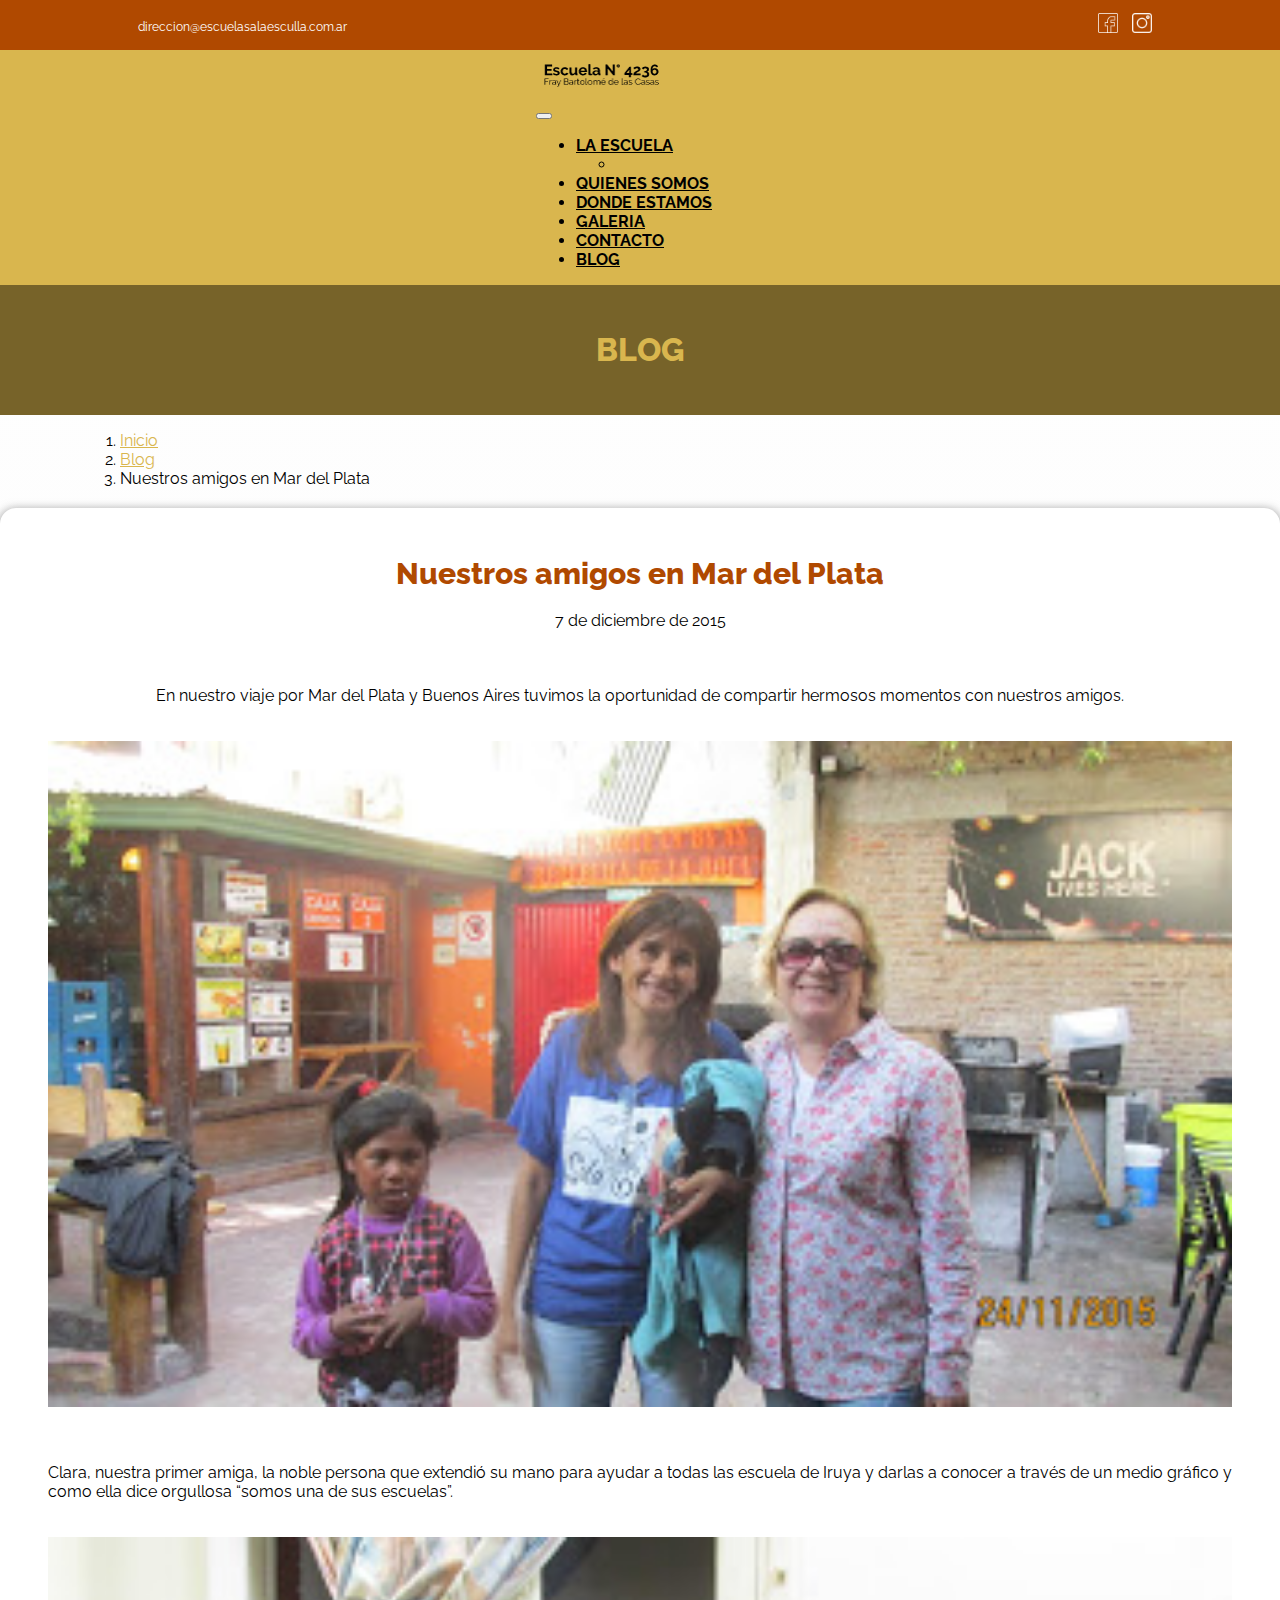
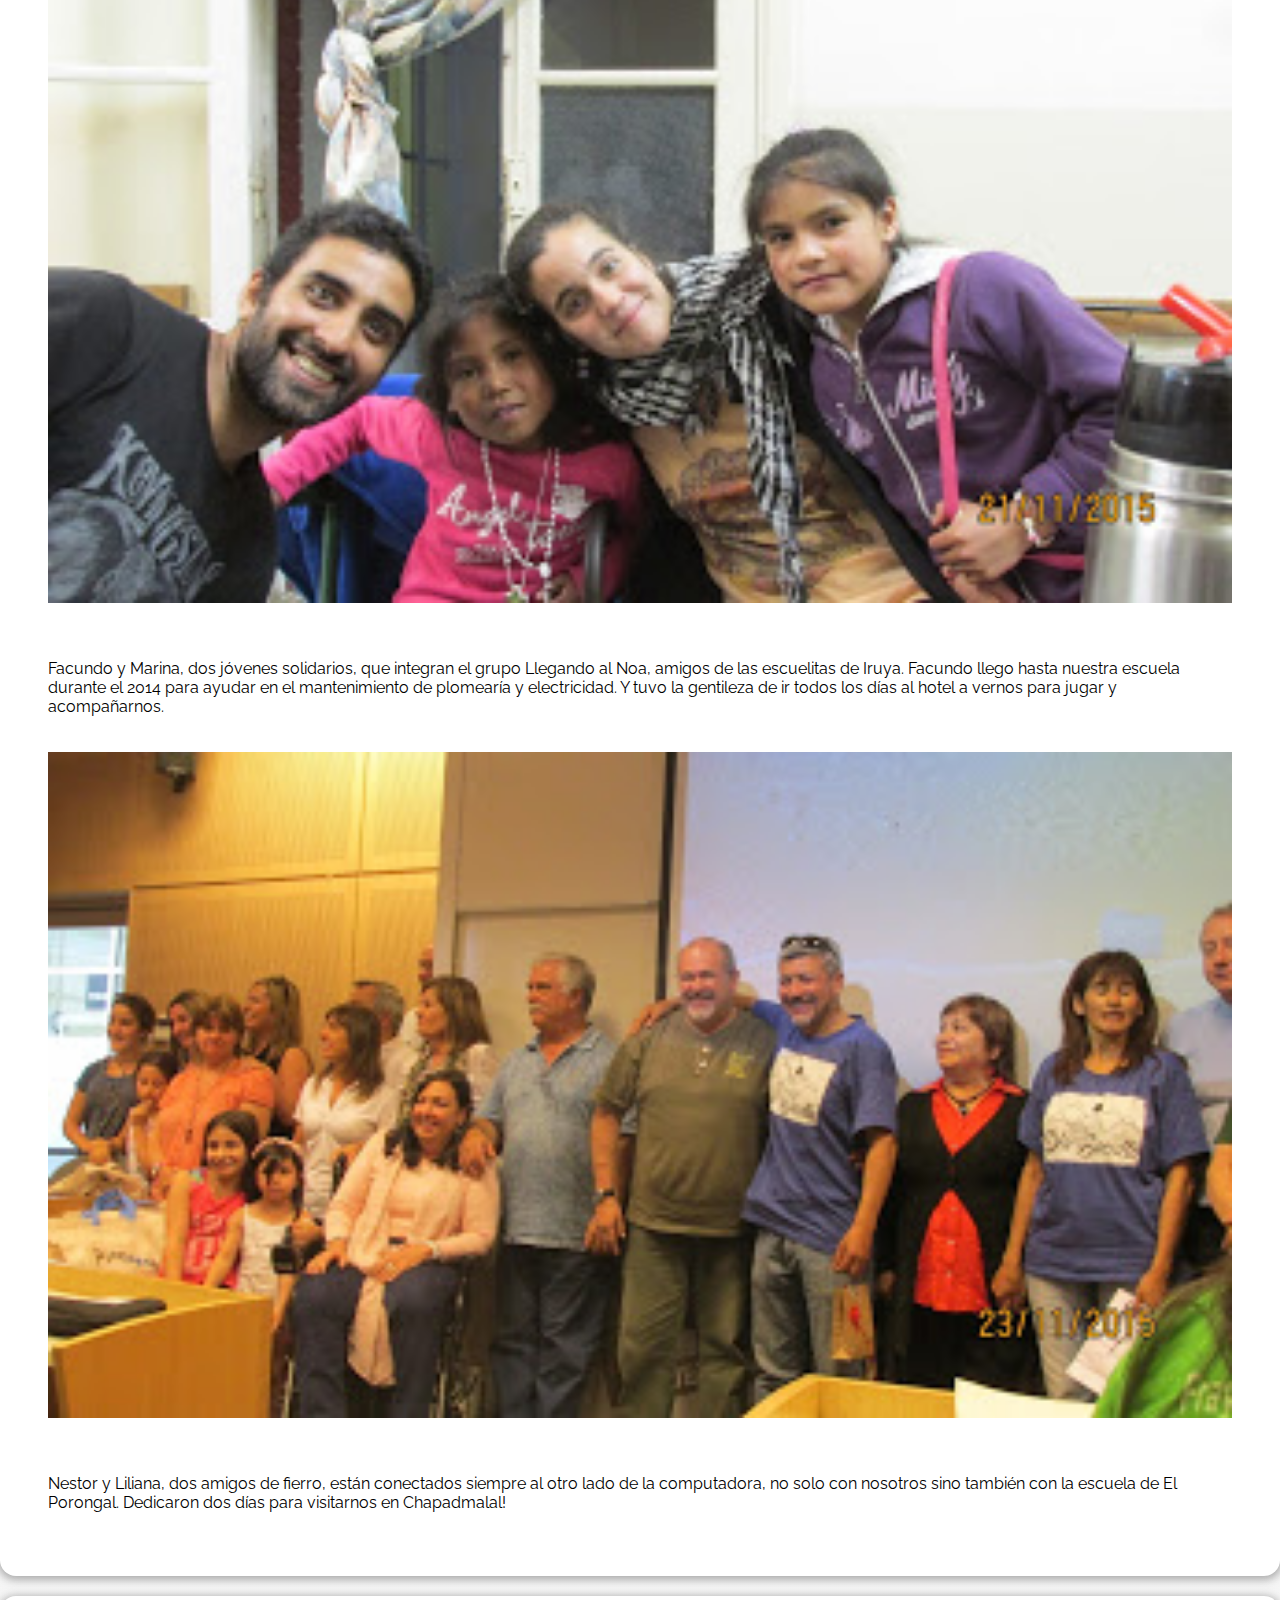
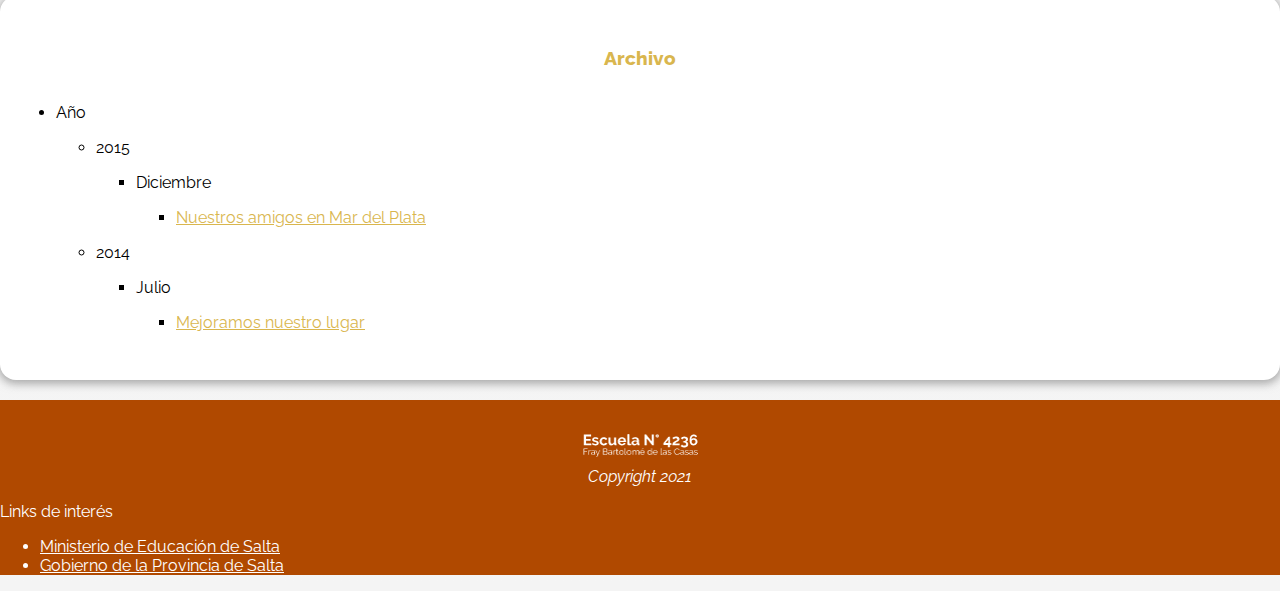
<file: ENTRADAS/2015/DICIEMBRE/nuestros-amigos-en-mar-del-plata.html>
<!DOCTYPE html>

<html>
	<head>
		<meta charset="UTF-8" />
		<meta name="viewport" content="width=device-width, initial-scale=1.0">
		<meta name="keywords" content="escuela, escuelas rurales, escuelas rancho, paraje, pueblo, educación, sala esculla, institución, salta, iruya, viaje de estudio, mar del plata"/>
		<meta name="description" content="Escuela N° 4236 ubicada en el paraje Sala Esculla, Iruya, Salta. Escuela rural albergue donde asisten alumnos de entre 1° y 7° grado."/>
		<link rel="icon" type="image/png" href="../../../favicon-32x32.png" sizes="32x32" />
		<link rel="icon" type="image/png" href="../../../favicon-16x16.png" sizes="16x16" />
		<title>Nuestros amigos en Mar del Plata - Escuela N° 4236</title>
		<link href="https://cdn.jsdelivr.net/npm/bootstrap@5.0.0-beta3/dist/css/bootstrap.min.css" rel="stylesheet" integrity="sha384-eOJMYsd53ii+scO/bJGFsiCZc+5NDVN2yr8+0RDqr0Ql0h+rP48ckxlpbzKgwra6" crossorigin="anonymous">
		<link rel="stylesheet" type="text/css" href="../../../css/BLOG/estilos.css">
	</head>
	<body>
		<div class="maincontent">
		<!-- Top Menu -->
		<div id="top">
			<header class="topmenu">
				<div class="topmenu__boton">
					<a class="topmenu__boton--a" href="mailto:direccion@escuelasalaesculla.com.ar">direccion@escuelasalaesculla.com.ar</a>	
				</div>
				<nav class="topmenu__nav">
					<ul class="topmenu__ul">
						<li class="topmenu__li">
							<a class="topmenu__link" href="https://facebook.com" target="_blank"><img src="../../../img/facebook.png" width="20"></a>
						</li>
						<li class="topmenu__li">
							<a class="topmenu__link" href="https://instagram.com" target="_blank"><img src="../../../img/instagram.png"width="20" ></a>
						</li>
					</ul>
				</nav>
			</header>
		</div>
		<!-- MENU BOOTSTRAP -->
		<div class="menu-bs"><nav id="menu-bs-1" class="navbar navbar-expand-lg navbar-dark">
		  <div class="container-fluid">
		    <div class="menu-logo">
				<a href="../../../index.html"><img src="../../../img/logo.png" alt="Escuela N° 4236" title="Fray Bartolomé de las Casas"></a>		
			</div>
			<button class="navbar-toggler" type="button" data-bs-toggle="collapse" data-bs-target="#navbarSupportedContent" aria-controls="navbarSupportedContent" aria-expanded="false" aria-label="Toggle navigation">
		      <span class="navbar-toggler-icon"></span>
		    </button>
		    <div class="collapse navbar-collapse" id="navbarSupportedContent">
		      <ul class="navbar-nav me-auto mb-2 mb-lg-0">
		       <li class="nav-item dropdown">
		          <a class="nav-link dropdown-toggle" href="../../../index.html#la-escuela" id="navbarDropdown" role="button" data-bs-toggle="dropdown" aria-expanded="false">
		            LA ESCUELA</a>
		          <ul class="dropdown-menu" aria-labelledby="navbarDropdown">
		            <li><a class="dropdown-item" href="../../../escuela.html">Mas información</a></li>
		          </ul>
		        <li class="nav-item">
		          <a class="nav-link" href="../../../index.html#quienes-somos">QUIENES SOMOS</a>
		        </li>
		        <li class="nav-item">
		          <a class="nav-link" href="index.html#donde-estamos">DONDE ESTAMOS</a>
		        </li><li class="nav-item">
		          <a class="nav-link" href="../../../index.html#galeria">GALERIA</a>
		        </li><li class="nav-item">
		          <a class="nav-link" href="../../../index.html#contacto">CONTACTO</a>
		        </li><li class="blog_button1" class="nav-item">
		          <a class="nav-link" href="../../../blog.html">BLOG</a>
		        </li>
		        </li>
		      </ul>
		    </div>
		  </div>
		</nav></div>
		<!-- TITULAR -->
		<div id="blog">
			<h1 class="blog__titular">BLOG</h1>
		</div>
		<div class="migajas">
		<nav style="--bs-breadcrumb-divider: url(&#34;data:image/svg+xml,%3Csvg xmlns='http://www.w3.org/2000/svg' width='8' height='8'%3E%3Cpath d='M2.5 0L1 1.5 3.5 4 1 6.5 2.5 8l4-4-4-4z' fill='currentColor'/%3E%3C/svg%3E&#34;);" aria-label="breadcrumb">
			  <ol class="breadcrumb">
			    <li class="breadcrumb-item"><a href="../../../index.html">Inicio</a></li>
			    <li class="breadcrumb-item"><a href="../../../blog.html">Blog</a></li>
			    <li class="breadcrumb-item active" aria-current="page">Nuestros amigos en Mar del Plata</li>
			  </ol>
		</nav>
		</div>
		<main>
		<div class="main_content container">
		<div class="row">
		<!-- ULTIMAS ENTRADAS -->
		<div class="blog__contenedor col-md-12 col-lg-8">
			<h2 class="blog__titulos">Nuestros amigos en Mar del Plata</h2>
			<p class="blog__fechas">7 de diciembre de 2015</p>
			
			<p>En nuestro viaje por Mar del Plata y Buenos Aires tuvimos la oportunidad de compartir hermosos momentos con nuestros amigos.</p>
			<img alt="Nuestra amiga Clara" title="Amigos de nuestro viaje a Mar del Plata" class="blog__imgprincipal" src="../../IMG/clara-mar-del-plata.JPG">
			<p> Clara, nuestra primer amiga, la noble persona que extendió su mano para ayudar a todas las escuela de Iruya y darlas a conocer a través de un medio gráfico y como ella dice orgullosa “somos una de sus escuelas”.</p>
			<img alt="Nuestros amigos Facundo y Marina" title="Amigos de nuestro viaje a Mar del Plata" class="blog__imgprincipal" src="../../IMG/facundo-marina-mar-del-plata.JPG">
			<p> Facundo y Marina, dos jóvenes solidarios, que integran el grupo Llegando al Noa, amigos de las escuelitas de Iruya. Facundo llego hasta nuestra escuela durante el 2014 para ayudar en el mantenimiento de plomearía y electricidad. Y tuvo la gentileza de ir todos los días al hotel a vernos para jugar y acompañarnos.</p>
			<img alt="Nuestros amigos Nestor y Liliana" title="Amigos de nuestro viaje a Mar del Plata" class="blog__imgprincipal" src="../../IMG/nestor-liliana-mar-del-plata.JPG">
			<p>Nestor y Liliana, dos amigos de fierro, están conectados siempre al otro lado de la computadora, no solo con nosotros sino también con la escuela de El Porongal. Dedicaron dos días para visitarnos en Chapadmalal!</p>			
		</div>
		<!-- Sidebar -->
		<div class="d-none d-sm-none d-lg-block col-md-12 col-lg-4">
			<div class="sidebar">
			<h3 class="sidebar__titulo">Archivo</h3>
				<div class="sidebar__archivo">
					<ul>
						<li>Año
						<ul>
						<li>
							<p>2015</p>
						<ul>
							<li>
								<p>Diciembre</p>
							<ul>
							<li>
							<a href="../../../ENTRADAS/2015/DICIEMBRE/nuestros-amigos-en-mar-del-plata.html">Nuestros amigos en Mar del Plata</a>
						</li>
						</ul>
						</li>
						</ul>
						</li>
							<li>
							<p>2014</p>
							<ul>
							<li>
								<p>Julio</p>
								<ul>
								<li>
								<a href="../../../ENTRADAS/2014/JULIO/mejoramos-nuestro-lugar.html">Mejoramos nuestro lugar</a>
								</li>
								</ul>
								</li>
							</li>
						</ul>
						</li>
					</ul>
				</div>
			</div>
		</div>
		</main>
		<!-- FOOTER -->
			<div class="footer">
				<footer class="footer__contenedor container">
					<div class="footer__row row justify-content-md-center row-footer">
						<div class="footer__logo col-lg-4 col-md-12">
							<img class="footer__logo--img" src="../../../img/logo.png">
						</div>
						<div class="footer__text col-lg-4 col-md-12">
							<em><p class="footer__copyright">Copyright 2021</p></em>
						</div>
						<div class="link-footer col-lg-4 col-md-12">
							<p>Links de interés</p>
								<ul>			
									<li><a class="footer__link" href="http://www.edusalta.gov.ar/" target="_blank">Ministerio de Educación de Salta</a></li>
									<li><a  class="footer__link" href="https://www.salta.gob.ar/" target="_blank">Gobierno de la Provincia de Salta</a></li>
								</ul>
						</div>
					</div>
				</footer>
		</section>
	</body>
</html>
</file>
<file: css/estilos.css>
/* FUENTE */
@import url("https://fonts.googleapis.com/css2?family=Raleway:ital,wght@0,200;0,400;0,500;0,700;0,800;1,400&display=swap");
@font-face {
  font-family: Social_Shapes;
  src: url(Social_Shapes.woff2) format("woff2"), url(Social_Shapes.woff) format("woff"), url(Social_Shapes.ttf) format("opentype"); }
body {
  font-family: "Raleway", sans-serif;
  font-weight: normal;
  line-height: 28px; }

h1, h2, h3, h4, h5, h6 {
  font-family: "Raleway", sans-serif;
  font-weight: 800;
  width: 100%;
  display: inline-block;
  text-align: center; }

.blog__titular, h1, h2, h3 {
  color: #D9B64E; }

a {
  color: #D9B64E; }

.migajas {
  margin-left: 5rem;
  margin-top: 1em; }

/* FONDO */
body {
  margin: 0;
  padding: 0;
  position: relative;
  background: white;
  background: linear-gradient(180deg, white 0%, #f4f4f4 100%); }

#maincontent {
  width: 80%;
  margin: auto; }

/* MENU */
.menu-bs {
  z-index: 1;
  background: #D9B64E;
  width: 100%;
  position: sticky;
  top: 0px;
  display: flex;
  justify-content: space-around;
  font-family: "Raleway", sans-serif;
  font-weight: 700; }

#navbarSupportedContent a:hover {
  color: #fff !important; }

.navbar-dark .navbar-nav .nav-link {
  color: #000 !important; }

.navbar-dark .navbar-nav .nav-link.active, .navbar-dark .navbar-nav .show > .nav-link {
  color: #fff !important; }

.menu-logo {
  margin-right: 50px; }

/*  TOP MENU */
#top {
  display: flex;
  background: #B04900;
  height: 50px;
  width: 100%; }
  #top header {
    box-sizing: border-box;
    margin: auto;
    width: 90%;
    display: flex;
    align-items: center;
    justify-content: space-between; }
    #top header .topmenu__boton--a {
      font-size: 12px;
      color: white;
      text-decoration: none; }
    #top header nav {
      display: flex;
      align-items: flex-end;
      justify-content: center; }
      #top header nav ul {
        padding: 0;
        margin: 0;
        display: inline-block; }
        #top header nav ul li {
          display: inline-block; }
          #top header nav ul li a {
            margin-left: 10px;
            color: white;
            text-decoration: none;
            display: inline-block; }

.topmenu__boton--a:hover {
  color: black;
  text-decoration: underline !important; }

/* VIDEO HOME */
.home__video {
  height: 0;
  overflow: hidden;
  padding-bottom: 56.25%;
  padding-top: 30px;
  position: relative; }

.home__video iframe, .home__video object, .home__video embed {
  height: 100%;
  left: 0;
  position: absolute;
  top: 0;
  width: 100%; }

/* SECCION LA ESCUELA */
#la-escuela {
  display: flex;
  flex-direction: column;
  align-content: center;
  padding-top: 50px;
  padding-bottom: 50px;
  margin-top: 20px;
  margin-bottom: 20px;
  box-shadow: 0px 2px 8px 2px rgba(122, 122, 122, 0.6);
  background-color: white;
  padding: 2rem;
  border-radius: 1rem; }
  #la-escuela .escuela__boton {
    margin: auto; }
  #la-escuela .escuela__boton--a {
    display: inline-block;
    text-align: center;
    text-decoration: none;
    font-weight: 600;
    background: #B04900;
    color: white;
    padding: 20px;
    transition-duration: 1s  !important;
    transition-timing-function: ease  !important;
    transition-delay: 0s  !important; }
  #la-escuela .escuela__boton--a:hover {
    color: black;
    background: linear-gradient(#D9B64E, #d9b989); }

/* SECCION QUIENES SOMOS */
#quienes-somos {
  padding-top: 70px;
  padding-bottom: 70px;
  margin-top: 20px;
  margin-bottom: 20px;
  box-shadow: 0px 2px 8px 2px rgba(122, 122, 122, 0.6);
  background-color: white;
  padding: 2rem;
  border-radius: 1rem; }
  #quienes-somos .quienes-somos__img {
    width: 100%; }

/* SECCION DONDE ESTAMOS */
#donde-estamos {
  padding-top: 70px;
  padding-bottom: 70px;
  margin-top: 20px;
  margin-bottom: 20px;
  box-shadow: 0px 2px 8px 2px rgba(122, 122, 122, 0.6);
  background-color: white;
  padding: 2rem;
  border-radius: 1rem; }

/* SECCION GALERIA */
#galeria {
  padding-top: 70px;
  padding-bottom: 70px;
  margin-top: 20px;
  margin-bottom: 20px;
  box-shadow: 0px 2px 8px 2px rgba(122, 122, 122, 0.6);
  background-color: white;
  padding: 2rem;
  border-radius: 1rem; }
  #galeria .modal-content {
    width: fit-content !important; }
  #galeria .modal-dialog {
    display: flex;
    justify-content: center; }
  #galeria .btn-close {
    margin: auto; }
  #galeria .galeria__contenedor {
    display: flex;
    flex-wrap: wrap;
    align-items: center;
    justify-content: space-around; }
  #galeria .galeria__miniatura img {
    height: 200px;
    width: 200px;
    object-fit: cover; }
  #galeria .galeria__miniatura button {
    border: 0; }
  #galeria .galeria__miniatura:hover {
    transform: scale(1.5);
    transition: 800ms ease;
    box-shadow: 5px 5px 50px rgba(0, 0, 0, 0.5); }

/* SECCION CONTACTO */
#contacto {
  padding-top: 70px;
  padding-bottom: 70px;
  margin-top: 20px;
  margin-bottom: 20px;
  box-shadow: 0px 2px 8px 2px rgba(122, 122, 122, 0.6);
  background-color: white;
  padding: 2rem;
  border-radius: 1rem; }
  #contacto .contacto__info {
    margin-top: 20px; }
  #contacto .contacto__icono {
    display: inline-block;
    font-family: Social_Shapes;
    font-size: 25px;
    margin-right: 15px;
    margin-top: 15px;
    text-decoration: none; }
  #contacto .contacto__enlace {
    font-size: calc(0.4em + 1vw);
    display: block;
    padding: 2px;
    text-decoration: none;
    font-weight: 800;
    color: #B04900; }
  #contacto .contacto__enlace--mail {
    font-size: calc(0.4em + 1vw);
    display: block;
    padding: 2px;
    text-decoration: none;
    font-weight: 800;
    color: #B04900; }
  #contacto textarea {
    font-family: 'Raleway';
    padding: 10px; }
  #contacto input {
    width: 100%;
    padding: 7px;
    margin: 5px 5px 5px 0px;
    font-family: 'Raleway'; }
  #contacto .consulta-form {
    height: 100px;
    width: 100%; }
  #contacto .check {
    width: 10%; }
  #contacto .contacto-boton {
    width: 100%; }
  #contacto .contacto__formulario {
    margin-top: 20px; }

/*ESCUELA PAGINA */
#inicio {
  background-color: #776329;
  padding: 25px; }

.escuela__contenedor2 {
  width: 80%;
  margin: auto;
  margin-top: 20px;
  margin-top: 20px;
  margin-bottom: 20px;
  box-shadow: 0px 2px 8px 2px rgba(122, 122, 122, 0.6);
  background-color: white;
  padding: 2rem;
  border-radius: 1rem; }

.escuela__contenido {
  margin: auto;
  display: flex;
  justify-content: center;
  align-content: center;
  flex-direction: column; }
  .escuela__contenido p {
    display: inline-block;
    margin-bottom: 20px;
    margin-top: 20px; }
  .escuela__contenido h4 {
    margin-bottom: 20px;
    margin-top: 20px; }

.img-escuela {
  width: 100%;
  margin-top: 20px;
  margin-bottom: 20px; }

.escuela-middle-section {
  margin-top: 20px;
  margin-bottom: 20px;
  display: flex;
  justify-content: center;
  align-content: center;
  align-items: center; }

.img-escuela-2 {
  width: 90%;
  display: block;
  margin: auto; }

/* FOOTER */
#footer {
  background: #B04900;
  padding-top: 20px;
  margin-top: 20px; }

.footer__contenedor {
  margin: auto;
  color: white; }

.footer__row {
  align-items: center; }

.footer__logo--img {
  display: block;
  margin: auto;
  filter: invert(100%); }

.footer__copyright {
  margin: 0;
  text-align: center; }

.footer__link {
  color: white; }

/*# sourceMappingURL=estilos.css.map */
</file>
<file: css/BLOG/estilos.css>
/* FUENTE */
@import url("https://fonts.googleapis.com/css2?family=Raleway:ital,wght@0,200;0,400;0,500;0,700;0,800;1,400&display=swap");
body {
  font-family: "Raleway", sans-serif;
  font-weight: normal; }

h1, h2, h3, h4, h5, h6 {
  font-family: "Raleway", sans-serif;
  font-weight: 800;
  width: 100%;
  display: inline-block;
  text-align: center; }

.blog__titular, h3 {
  color: #D9B64E; }

a {
  color: #D9B64E; }

.migajas {
  margin-left: 5rem;
  margin-top: 1em; }

/* FONDO */
body {
  margin: 0;
  padding: 0;
  position: relative;
  background: white;
  background: linear-gradient(180deg, white 0%, #f4f4f4 100%); }

/* MENU */
.menu-bs {
  background: #D9B64E;
  width: 100%;
  position: sticky;
  top: 0px;
  display: flex;
  justify-content: space-around;
  font-family: "Raleway", sans-serif;
  font-weight: 700; }

#navbarSupportedContent a:hover {
  color: #fff !important; }

.navbar-dark .navbar-nav .nav-link {
  color: #000 !important; }

.navbar-dark .navbar-nav .nav-link.active, .navbar-dark .navbar-nav .show > .nav-link {
  color: #fff !important; }

.menu-logo {
  margin-right: 50px; }

/*  TOP MENU */
#top {
  display: flex;
  background: #B04900;
  height: 50px;
  width: 100%; }
  #top header {
    box-sizing: border-box;
    margin: auto;
    width: 80%;
    display: flex;
    align-items: center;
    justify-content: space-between; }
    #top header .topmenu__boton--a {
      font-size: 12px;
      margin-left: 10px;
      color: white;
      text-decoration: none; }
    #top header nav {
      display: flex;
      align-items: flex-end;
      justify-content: center; }
      #top header nav ul {
        padding: 0;
        margin: 0;
        display: inline-block; }
        #top header nav ul li {
          display: inline-block; }
          #top header nav ul li a {
            margin-left: 10px;
            color: white;
            text-decoration: none;
            display: inline-block; }

.topmenu__boton--a:hover {
  color: black;
  text-decoration: underline !important; }

/* BLOG */
#blog {
  background-color: #776329;
  padding: 25px; }

.blog__maincontent {
  width: 80%;
  margin: auto;
  display: flex;
  justify-content: center;
  align-content: center; }

.blog__contenedor {
  display: flex;
  flex-direction: column;
  justify-content: center;
  align-items: center;
  flex-wrap: nowrap;
  margin-top: 20px;
  margin-bottom: 20px;
  box-shadow: 0px 2px 8px 2px rgba(122, 122, 122, 0.6);
  background-color: white;
  padding: 3rem;
  border-radius: 1rem; }

.blog__titulos {
  font-size: 30px;
  margin: 0;
  color: #B04900; }
  .blog__titulos :hover {
    color: #D9B64E; }

.blog__imgprincipal {
  display: block;
  margin: auto;
  width: 100%;
  margin-top: 20px;
  margin-bottom: 40px; }

.blog__boton-entradas {
  display: block;
  width: 50%;
  padding: 10px;
  text-decoration: none;
  text-align: center;
  color: white;
  margin-top: 20px;
  background-color: #B04900; }

.blog__boton-entradas:hover {
  background-color: #D9B64E;
  color: black; }

.blog__fechas {
  margin: 20px 0px 40px 0px; }

.sidebar {
  margin-top: 20px;
  margin-bottom: 20px;
  box-shadow: 0px 2px 8px 2px rgba(122, 122, 122, 0.6);
  background-color: white;
  padding: 2rem 1rem;
  border-radius: 1rem; }

/* FOOTER */
.footer {
  background: #B04900;
  padding-top: 20px;
  margin-top: 20px; }

.footer__contenedor {
  margin: auto;
  color: white; }

.footer__row {
  align-items: center; }

.footer__logo--img {
  display: block;
  margin: auto;
  filter: invert(100%); }

.footer__copyright {
  margin: 0;
  text-align: center; }

.footer__link {
  color: white; }

/*# sourceMappingURL=estilos.css.map */
</file>
